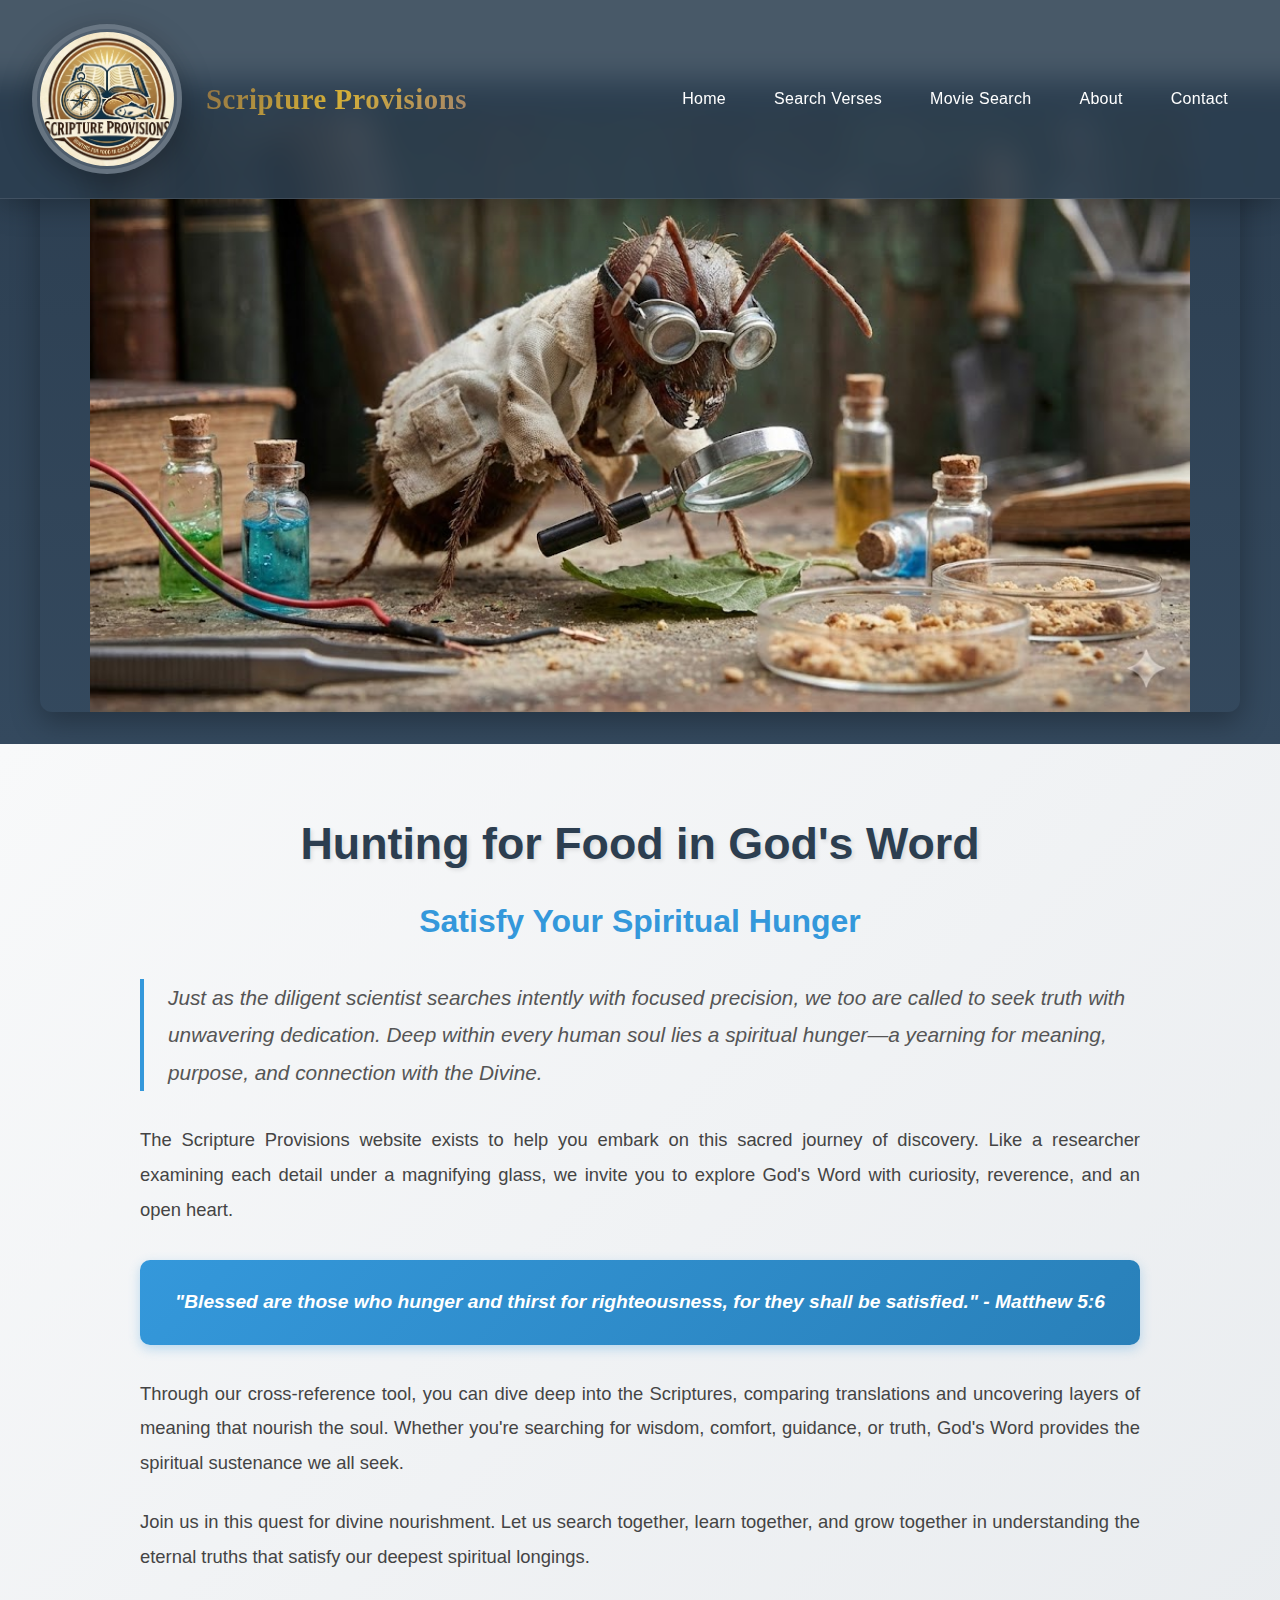
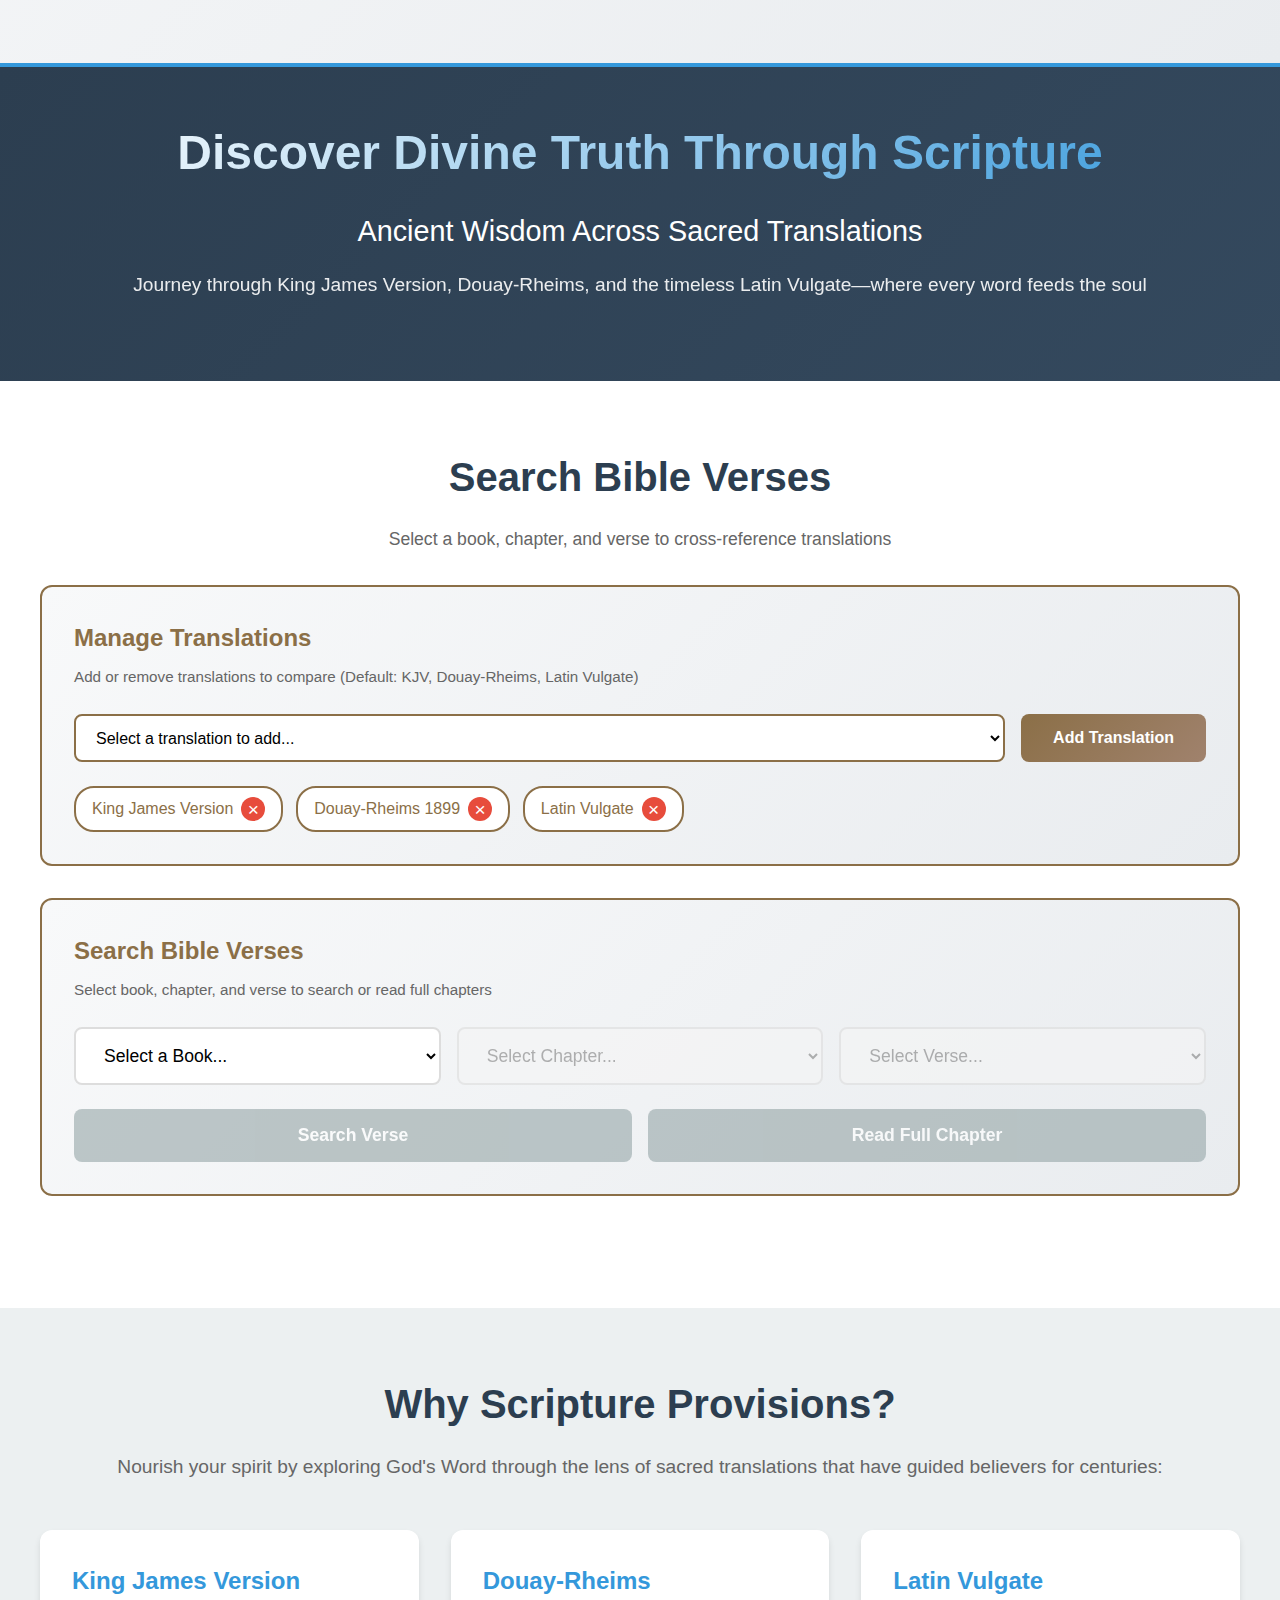
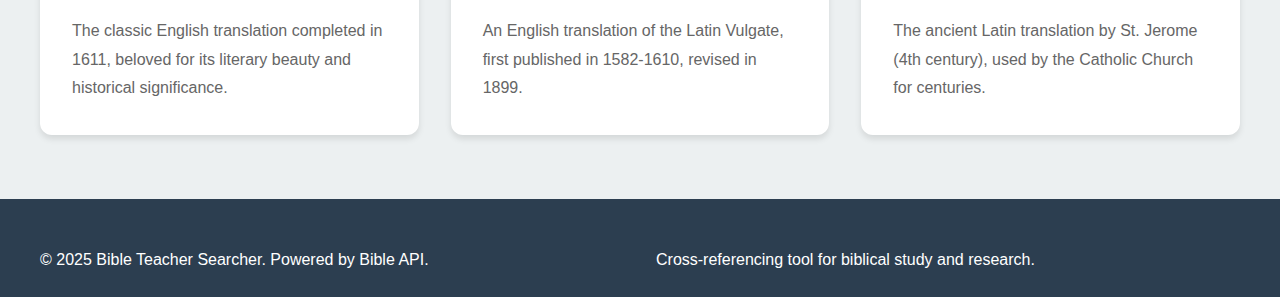
<file: INDEX.HTML>
<!DOCTYPE html>
<html lang="en">
<head>
    <meta charset="UTF-8">
    <meta name="viewport" content="width=device-width, initial-scale=1.0">
    <title>Bible Teacher Searcher - Cross Reference Tool</title>
    <link rel="stylesheet" href="styles.css">
</head>
<body>
    <!-- Navigation Bar -->
    <nav class="navbar">
        <div class="nav-container">
            <div class="logo">
                <img src="Scripture Provisions.jpg" alt="Scripture Provisions Logo" class="logo-image" />
                <span class="logo-text">Scripture Provisions</span>
            </div>
            <ul class="nav-links">
                <li><a href="#home">Home</a></li>
                <li><a href="#search">Search Verses</a></li>
                <li><a href="movie-searcher.html">Movie Search</a></li>
                <li><a href="#about">About</a></li>
                <li><a href="#contact">Contact</a></li>
            </ul>
        </div>
    </nav>

    <!-- Hero Section with Ant Scientist Image -->
    <section class="hero-banner" id="home">
        <div class="hero-banner-content">
            <img src="ant hunter.jpg" alt="Searching God's Word" class="hero-banner-image" />
        </div>
    </section>

    <!-- Spiritual Message Section -->
    <section class="spiritual-message">
        <div class="message-container">
            <h1>Hunting for Food in God's Word</h1>
            <h2>Satisfy Your Spiritual Hunger</h2>
            <p class="message-intro">Just as the diligent scientist searches intently with focused precision, we too are called to seek truth with unwavering dedication. Deep within every human soul lies a spiritual hunger—a yearning for meaning, purpose, and connection with the Divine.</p>
            
            <div class="message-content">
                <p>The Scripture Provisions website exists to help you embark on this sacred journey of discovery. Like a researcher examining each detail under a magnifying glass, we invite you to explore God's Word with curiosity, reverence, and an open heart.</p>
                
                <p class="emphasis">"Blessed are those who hunger and thirst for righteousness, for they shall be satisfied." - Matthew 5:6</p>
                
                <p>Through our cross-reference tool, you can dive deep into the Scriptures, comparing translations and uncovering layers of meaning that nourish the soul. Whether you're searching for wisdom, comfort, guidance, or truth, God's Word provides the spiritual sustenance we all seek.</p>
                
                <p>Join us in this quest for divine nourishment. Let us search together, learn together, and grow together in understanding the eternal truths that satisfy our deepest spiritual longings.</p>
            </div>
        </div>
    </section>

    <!-- Hero Section -->
    <section class="hero">
        <div class="hero-content">
            <h1>Discover Divine Truth Through Scripture</h1>
            <h2>Ancient Wisdom Across Sacred Translations</h2>
            <p>Journey through King James Version, Douay-Rheims, and the timeless Latin Vulgate—where every word feeds the soul</p>
        </div>
    </section>

    <!-- Search Section -->
    <section class="search-section" id="search">
        <div class="search-container">
            <h2>Search Bible Verses</h2>
            <p class="search-instructions">Select a book, chapter, and verse to cross-reference translations</p>
            
            <!-- Translation Manager -->
            <div class="translation-manager">
                <h3>Manage Translations</h3>
                <p class="manager-instructions">Add or remove translations to compare (Default: KJV, Douay-Rheims, Latin Vulgate)</p>
                <div class="translation-controls">
                    <select id="translationSelect" class="translation-select">
                        <option value="">Select a translation to add...</option>
                        <option value="cherokee">Cherokee New Testament</option>
                        <option value="cuv">Chinese Union Version</option>
                        <option value="bkr">Bible kralická (Czech)</option>
                        <option value="asv">American Standard Version (1901)</option>
                        <option value="bbe">Bible in Basic English</option>
                        <option value="darby">Darby Bible</option>
                        <option value="dra">Douay-Rheims 1899 (Default)</option>
                        <option value="kjv">King James Version (Default)</option>
                        <option value="web">World English Bible</option>
                        <option value="ylt">Young's Literal Translation</option>
                        <option value="oeb-cw">Open English Bible (Commonwealth)</option>
                        <option value="webbe">World English Bible (British)</option>
                        <option value="oeb-us">Open English Bible (US)</option>
                        <option value="clementine">Clementine Latin Vulgate (Default)</option>
                        <option value="almeida">João Ferreira de Almeida (Portuguese)</option>
                        <option value="rccv">Romanian Corrected Cornilescu Version</option>
                    </select>
                    <button id="addTranslationBtn" class="add-translation-btn">Add Translation</button>
                </div>
                <div id="activeTranslations" class="active-translations">
                    <div class="translation-chip" data-translation="kjv">
                        <span>King James Version</span>
                        <button class="remove-translation" data-translation="kjv">×</button>
                    </div>
                    <div class="translation-chip" data-translation="dra">
                        <span>Douay-Rheims 1899</span>
                        <button class="remove-translation" data-translation="dra">×</button>
                    </div>
                    <div class="translation-chip" data-translation="clementine">
                        <span>Latin Vulgate</span>
                        <button class="remove-translation" data-translation="clementine">×</button>
                    </div>
                </div>
            </div>

            <!-- Search Controls Manager -->
            <div class="search-controls-manager">
                <h3>Search Bible Verses</h3>
                <p class="manager-instructions">Select book, chapter, and verse to search or read full chapters</p>
                <div class="search-box">
                    <select id="bookSelect" class="search-select">
                        <option value="">Select a Book...</option>
                    </select>
                    <select id="chapterSelect" class="search-select" disabled>
                        <option value="">Select Chapter...</option>
                    </select>
                    <select id="verseSelect" class="search-select" disabled>
                        <option value="">Select Verse...</option>
                    </select>
                </div>
                <div class="search-buttons">
                    <button id="searchBtn" disabled>Search Verse</button>
                    <button id="readChapterBtn" class="chapter-btn" disabled>Read Full Chapter</button>
                </div>
            </div>

            <div id="loading" class="loading hidden">
                <div class="spinner"></div>
                <p>Fetching verses...</p>
            </div>

            <div id="error" class="error-message hidden"></div>

            <div id="results" class="results-container hidden">
                <!-- Translation cards will be dynamically generated here -->
            </div>
        </div>
    </section>

    <!-- About Section -->
    <section class="about-section" id="about">
        <div class="about-container">
            <h2>Why Scripture Provisions?</h2>
            <p>Nourish your spirit by exploring God's Word through the lens of sacred translations that have guided believers for centuries:</p>
            <div class="translation-info">
                <div class="translation-card">
                    <h3>King James Version</h3>
                    <p>The classic English translation completed in 1611, beloved for its literary beauty and historical significance.</p>
                </div>
                <div class="translation-card">
                    <h3>Douay-Rheims</h3>
                    <p>An English translation of the Latin Vulgate, first published in 1582-1610, revised in 1899.</p>
                </div>
                <div class="translation-card">
                    <h3>Latin Vulgate</h3>
                    <p>The ancient Latin translation by St. Jerome (4th century), used by the Catholic Church for centuries.</p>
                </div>
            </div>
        </div>
    </section>

    <!-- Footer -->
    <footer class="footer">
        <div class="footer-content">
            <p>&copy; 2025 Bible Teacher Searcher. Powered by Bible API.</p>
            <p>Cross-referencing tool for biblical study and research.</p>
        </div>
    </footer>

    <script src="index.js"></script>
</body>
</html>
</file>
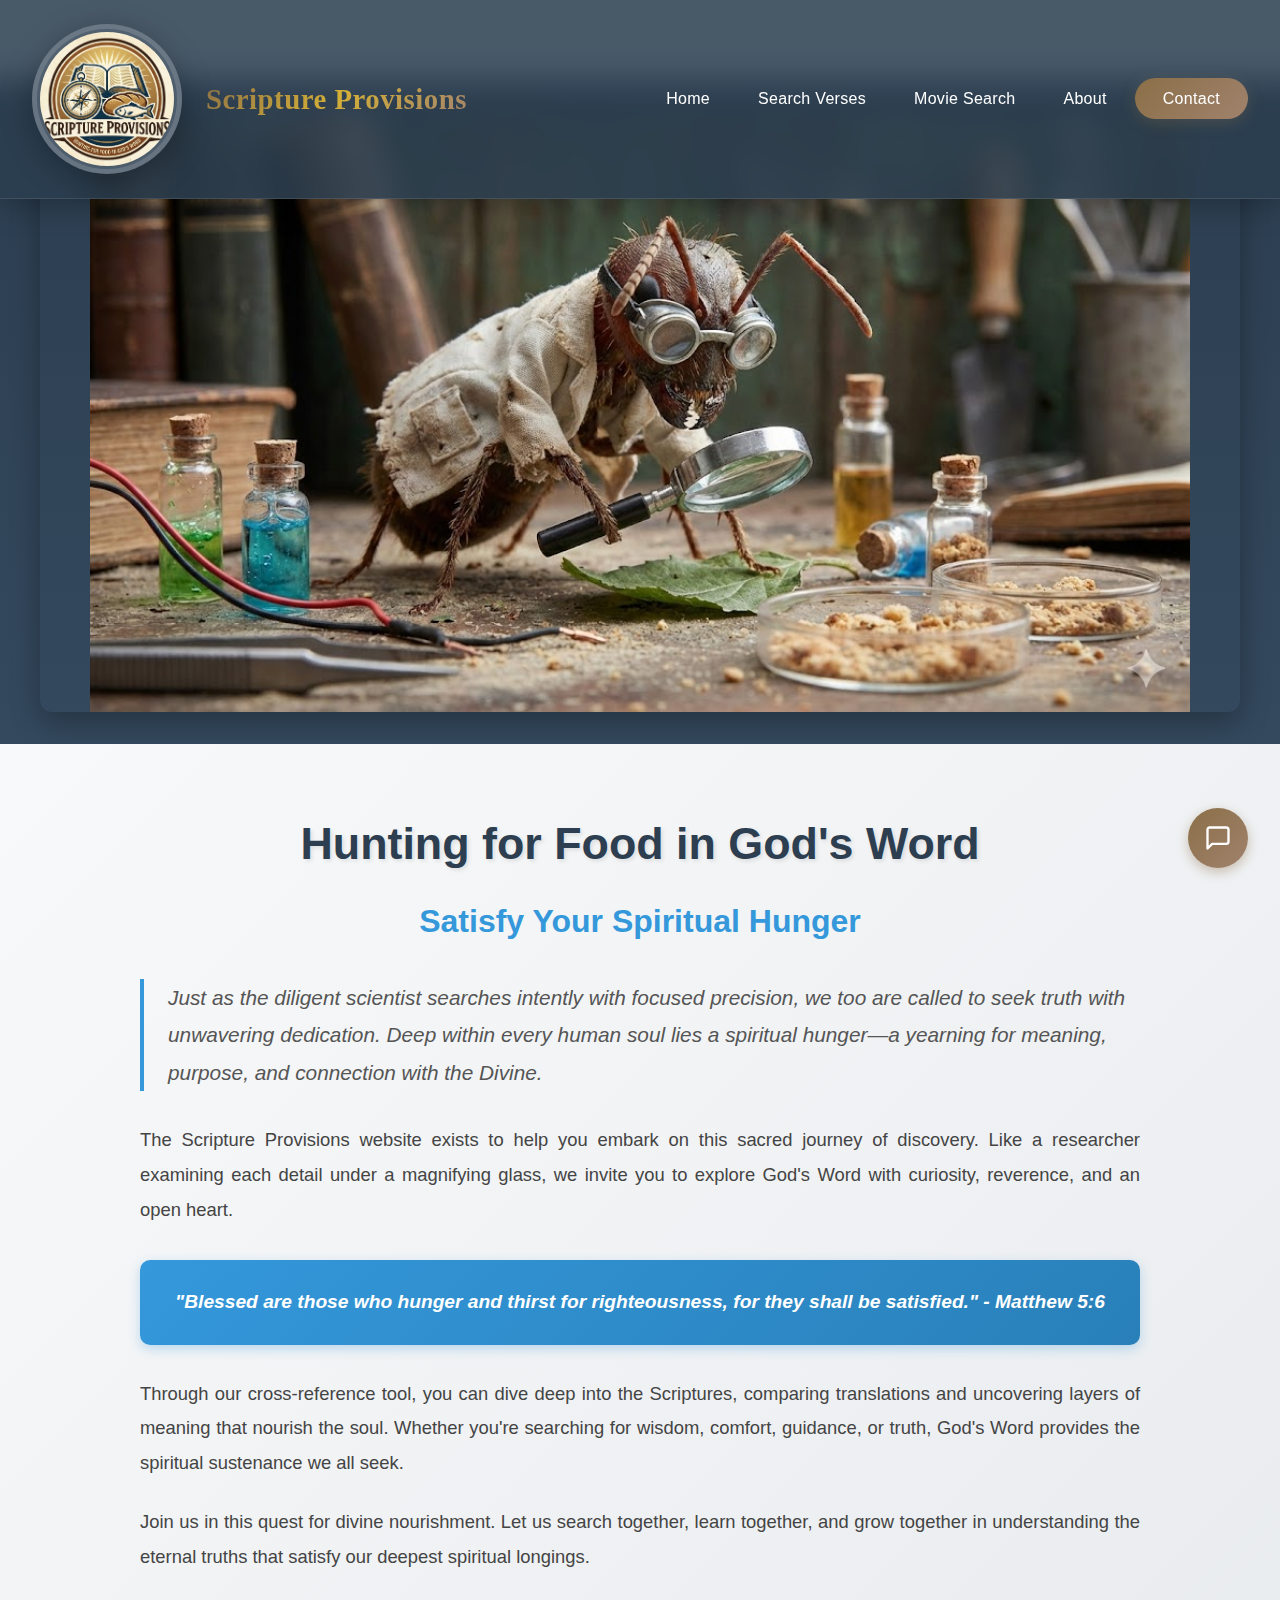
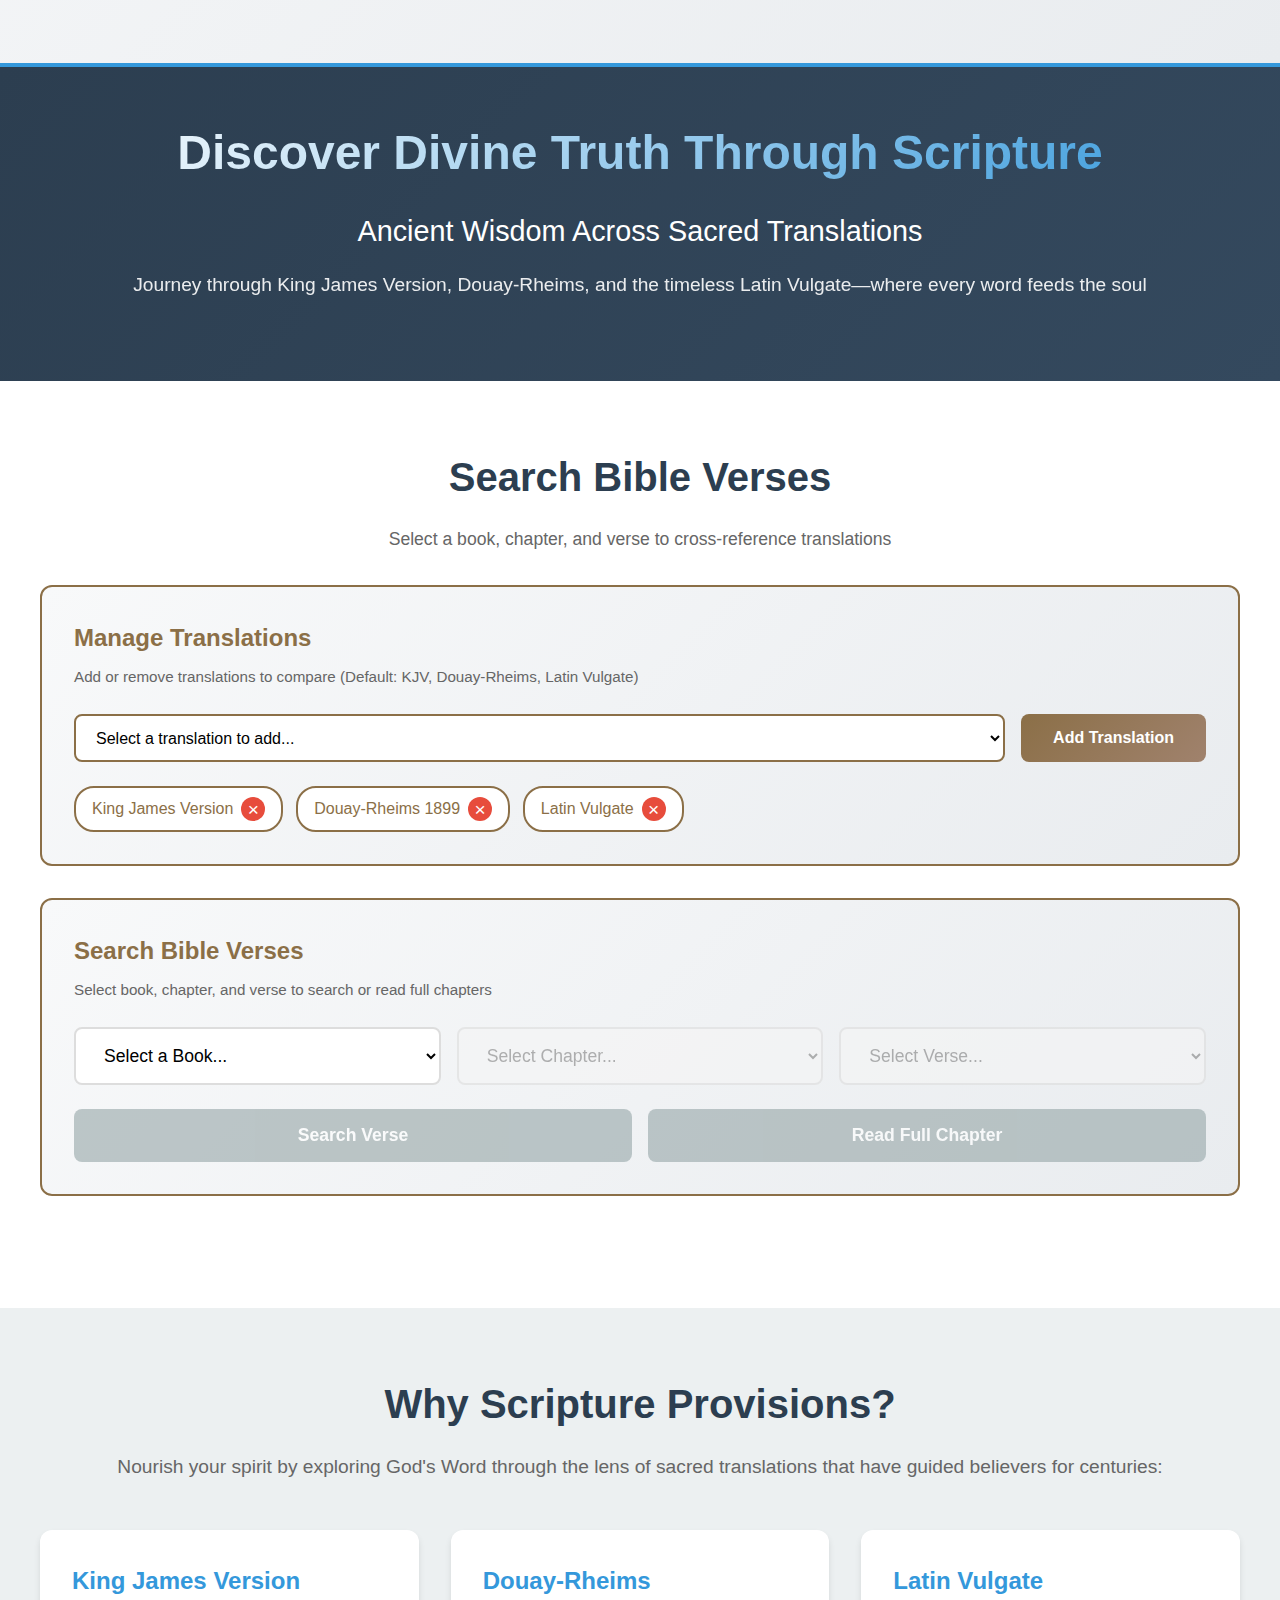
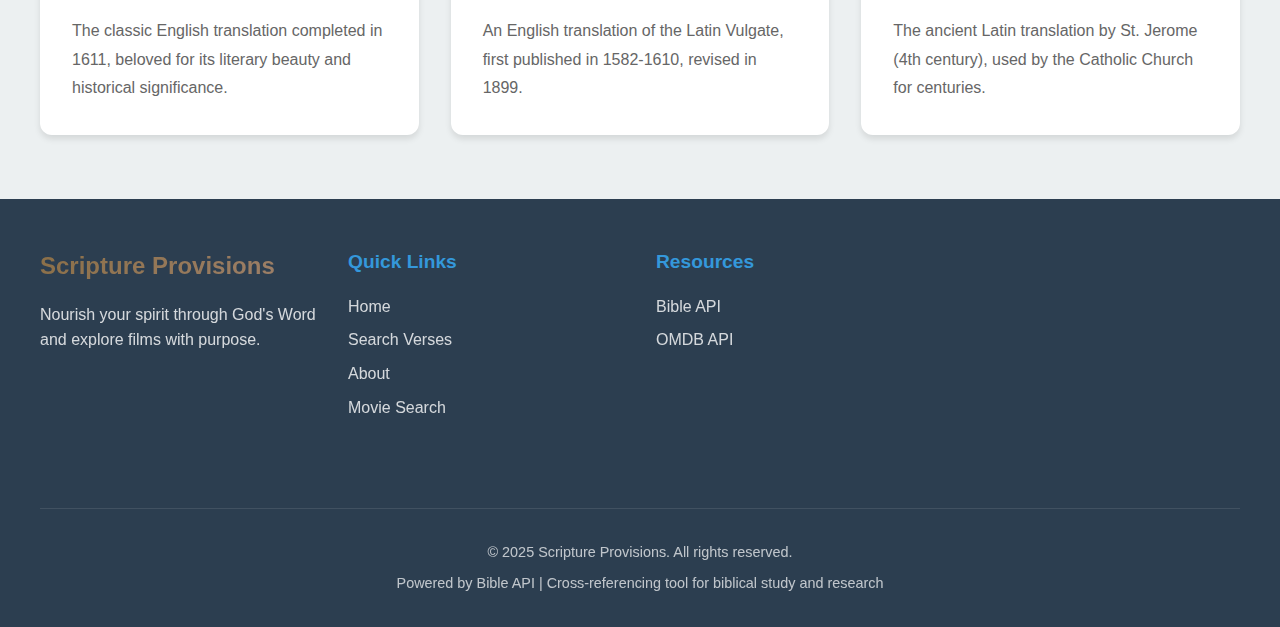
<file: index.html>
<!DOCTYPE html>
<html lang="en">
<head>
    <meta charset="UTF-8">
    <meta name="viewport" content="width=device-width, initial-scale=1.0">
    <title>Bible Teacher Searcher - Cross Reference Tool</title>
    <link rel="stylesheet" href="styles.css">
</head>
<body>
    <!-- Navigation Bar -->
    <nav class="navbar">
        <div class="nav-container">
            <a href="index.html" class="logo">
                <img src="Scripture Provisions.jpg" alt="Scripture Provisions Logo" class="logo-image" />
                <span class="logo-text">Scripture Provisions</span>
            </a>
            <button class="hamburger" id="hamburger" aria-label="Toggle menu">
                <span class="hamburger-line"></span>
                <span class="hamburger-line"></span>
                <span class="hamburger-line"></span>
            </button>
            <ul class="nav-links" id="navLinks">
                <li><a href="#home">Home</a></li>
                <li><a href="#search">Search Verses</a></li>
                <li><a href="movie-searcher.html">Movie Search</a></li>
                <li><a href="#about">About</a></li>
                <li><a href="#contact" class="contact-btn">Contact</a></li>
            </ul>
        </div>
    </nav>

    <!-- Hero Section with Ant Scientist Image -->
    <section class="hero-banner" id="home">
        <div class="hero-banner-content">
            <img src="ant hunter.jpg" alt="Searching God's Word" class="hero-banner-image" />
        </div>
    </section>

    <!-- Spiritual Message Section -->
    <section class="spiritual-message">
        <div class="message-container">
            <h1>Hunting for Food in God's Word</h1>
            <h2>Satisfy Your Spiritual Hunger</h2>
            <p class="message-intro">Just as the diligent scientist searches intently with focused precision, we too are called to seek truth with unwavering dedication. Deep within every human soul lies a spiritual hunger—a yearning for meaning, purpose, and connection with the Divine.</p>
            
            <div class="message-content">
                <p>The Scripture Provisions website exists to help you embark on this sacred journey of discovery. Like a researcher examining each detail under a magnifying glass, we invite you to explore God's Word with curiosity, reverence, and an open heart.</p>
                
                <p class="emphasis">"Blessed are those who hunger and thirst for righteousness, for they shall be satisfied." - Matthew 5:6</p>
                
                <p>Through our cross-reference tool, you can dive deep into the Scriptures, comparing translations and uncovering layers of meaning that nourish the soul. Whether you're searching for wisdom, comfort, guidance, or truth, God's Word provides the spiritual sustenance we all seek.</p>
                
                <p>Join us in this quest for divine nourishment. Let us search together, learn together, and grow together in understanding the eternal truths that satisfy our deepest spiritual longings.</p>
            </div>
        </div>
    </section>

    <!-- Hero Section -->
    <section class="hero">
        <div class="hero-content">
            <h1>Discover Divine Truth Through Scripture</h1>
            <h2>Ancient Wisdom Across Sacred Translations</h2>
            <p>Journey through King James Version, Douay-Rheims, and the timeless Latin Vulgate—where every word feeds the soul</p>
        </div>
    </section>

    <!-- Search Section -->
    <section class="search-section" id="search">
        <div class="search-container">
            <h2>Search Bible Verses</h2>
            <p class="search-instructions">Select a book, chapter, and verse to cross-reference translations</p>
            
            <!-- Translation Manager -->
            <div class="translation-manager">
                <h3>Manage Translations</h3>
                <p class="manager-instructions">Add or remove translations to compare (Default: KJV, Douay-Rheims, Latin Vulgate)</p>
                <div class="translation-controls">
                    <select id="translationSelect" class="translation-select">
                        <option value="">Select a translation to add...</option>
                        <option value="cherokee">Cherokee New Testament</option>
                        <option value="cuv">Chinese Union Version</option>
                        <option value="bkr">Bible kralická (Czech)</option>
                        <option value="asv">American Standard Version (1901)</option>
                        <option value="bbe">Bible in Basic English</option>
                        <option value="darby">Darby Bible</option>
                        <option value="dra">Douay-Rheims 1899 (Default)</option>
                        <option value="kjv">King James Version (Default)</option>
                        <option value="web">World English Bible</option>
                        <option value="ylt">Young's Literal Translation</option>
                        <option value="oeb-cw">Open English Bible (Commonwealth)</option>
                        <option value="webbe">World English Bible (British)</option>
                        <option value="oeb-us">Open English Bible (US)</option>
                        <option value="clementine">Clementine Latin Vulgate (Default)</option>
                        <option value="almeida">João Ferreira de Almeida (Portuguese)</option>
                        <option value="rccv">Romanian Corrected Cornilescu Version</option>
                    </select>
                    <button id="addTranslationBtn" class="add-translation-btn">Add Translation</button>
                </div>
                <div id="activeTranslations" class="active-translations">
                    <div class="translation-chip" data-translation="kjv">
                        <span>King James Version</span>
                        <button class="remove-translation" data-translation="kjv">×</button>
                    </div>
                    <div class="translation-chip" data-translation="dra">
                        <span>Douay-Rheims 1899</span>
                        <button class="remove-translation" data-translation="dra">×</button>
                    </div>
                    <div class="translation-chip" data-translation="clementine">
                        <span>Latin Vulgate</span>
                        <button class="remove-translation" data-translation="clementine">×</button>
                    </div>
                </div>
            </div>

            <!-- Search Controls Manager -->
            <div class="search-controls-manager">
                <h3>Search Bible Verses</h3>
                <p class="manager-instructions">Select book, chapter, and verse to search or read full chapters</p>
                <div class="search-box">
                    <select id="bookSelect" class="search-select">
                        <option value="">Select a Book...</option>
                    </select>
                    <select id="chapterSelect" class="search-select" disabled>
                        <option value="">Select Chapter...</option>
                    </select>
                    <select id="verseSelect" class="search-select" disabled>
                        <option value="">Select Verse...</option>
                    </select>
                </div>
                <div class="search-buttons">
                    <button id="searchBtn" disabled>Search Verse</button>
                    <button id="readChapterBtn" class="chapter-btn" disabled>Read Full Chapter</button>
                </div>
            </div>

            <div id="loading" class="loading hidden">
                <div class="spinner"></div>
                <p>Fetching verses...</p>
            </div>

            <div id="error" class="error-message hidden"></div>

            <div id="results" class="results-container hidden">
                <!-- Translation cards will be dynamically generated here -->
            </div>
        </div>
    </section>

    <!-- About Section -->
    <section class="about-section" id="about">
        <div class="about-container">
            <h2>Why Scripture Provisions?</h2>
            <p>Nourish your spirit by exploring God's Word through the lens of sacred translations that have guided believers for centuries:</p>
            <div class="translation-info">
                <div class="translation-card">
                    <h3>King James Version</h3>
                    <p>The classic English translation completed in 1611, beloved for its literary beauty and historical significance.</p>
                </div>
                <div class="translation-card">
                    <h3>Douay-Rheims</h3>
                    <p>An English translation of the Latin Vulgate, first published in 1582-1610, revised in 1899.</p>
                </div>
                <div class="translation-card">
                    <h3>Latin Vulgate</h3>
                    <p>The ancient Latin translation by St. Jerome (4th century), used by the Catholic Church for centuries.</p>
                </div>
            </div>
        </div>
    </section>

    <!-- Contact Modal -->
    <div id="contactModal" class="contact-modal hidden">
        <div class="contact-modal-content">
            <span class="close-contact-modal">&times;</span>
            <h2>Contact Us</h2>
            <p>Send us a message and we'll get back to you as soon as possible.</p>
            <form id="contactForm" action="https://formspree.io/f/xblqjlrj" method="POST">
                <div class="form-group">
                    <label for="name">Name</label>
                    <input type="text" id="name" name="name" required>
                </div>
                <div class="form-group">
                    <label for="email">Email</label>
                    <input type="email" id="email" name="email" required>
                </div>
                <div class="form-group">
                    <label for="subject">Subject</label>
                    <input type="text" id="subject" name="subject" required>
                </div>
                <div class="form-group">
                    <label for="message">Message</label>
                    <textarea id="message" name="message" rows="5" required></textarea>
                </div>
                <button type="submit" class="submit-btn">Send Message</button>
            </form>
        </div>
    </div>

    <!-- Floating Message Button -->
    <button id="floatingMessageBtn" class="floating-message-btn" aria-label="Contact Us">
        <svg xmlns="http://www.w3.org/2000/svg" width="24" height="24" viewBox="0 0 24 24" fill="none" stroke="currentColor" stroke-width="2" stroke-linecap="round" stroke-linejoin="round">
            <path d="M21 15a2 2 0 0 1-2 2H7l-4 4V5a2 2 0 0 1 2-2h14a2 2 0 0 1 2 2z"></path>
        </svg>
    </button>

    <!-- Footer -->
    <footer class="footer">
        <div class="footer-content">
            <div class="footer-section">
                <h3>Scripture Provisions</h3>
                <p>Nourish your spirit through God's Word and explore films with purpose.</p>
            </div>
            <div class="footer-section">
                <h4>Quick Links</h4>
                <ul class="footer-links">
                    <li><a href="#home">Home</a></li>
                    <li><a href="#search">Search Verses</a></li>
                    <li><a href="#about">About</a></li>
                    <li><a href="movie-searcher.html">Movie Search</a></li>
                </ul>
            </div>
            <div class="footer-section">
                <h4>Resources</h4>
                <ul class="footer-links">
                    <li><a href="https://bible-api.com" target="_blank">Bible API</a></li>
                    <li><a href="http://www.omdbapi.com" target="_blank">OMDB API</a></li>
                </ul>
            </div>
            <div class="footer-bottom">
                <p>&copy; 2025 Scripture Provisions. All rights reserved.</p>
                <p>Powered by Bible API | Cross-referencing tool for biblical study and research</p>
            </div>
        </div>
    </footer>

    <script src="index.js"></script>
</body>
</html>
</file>
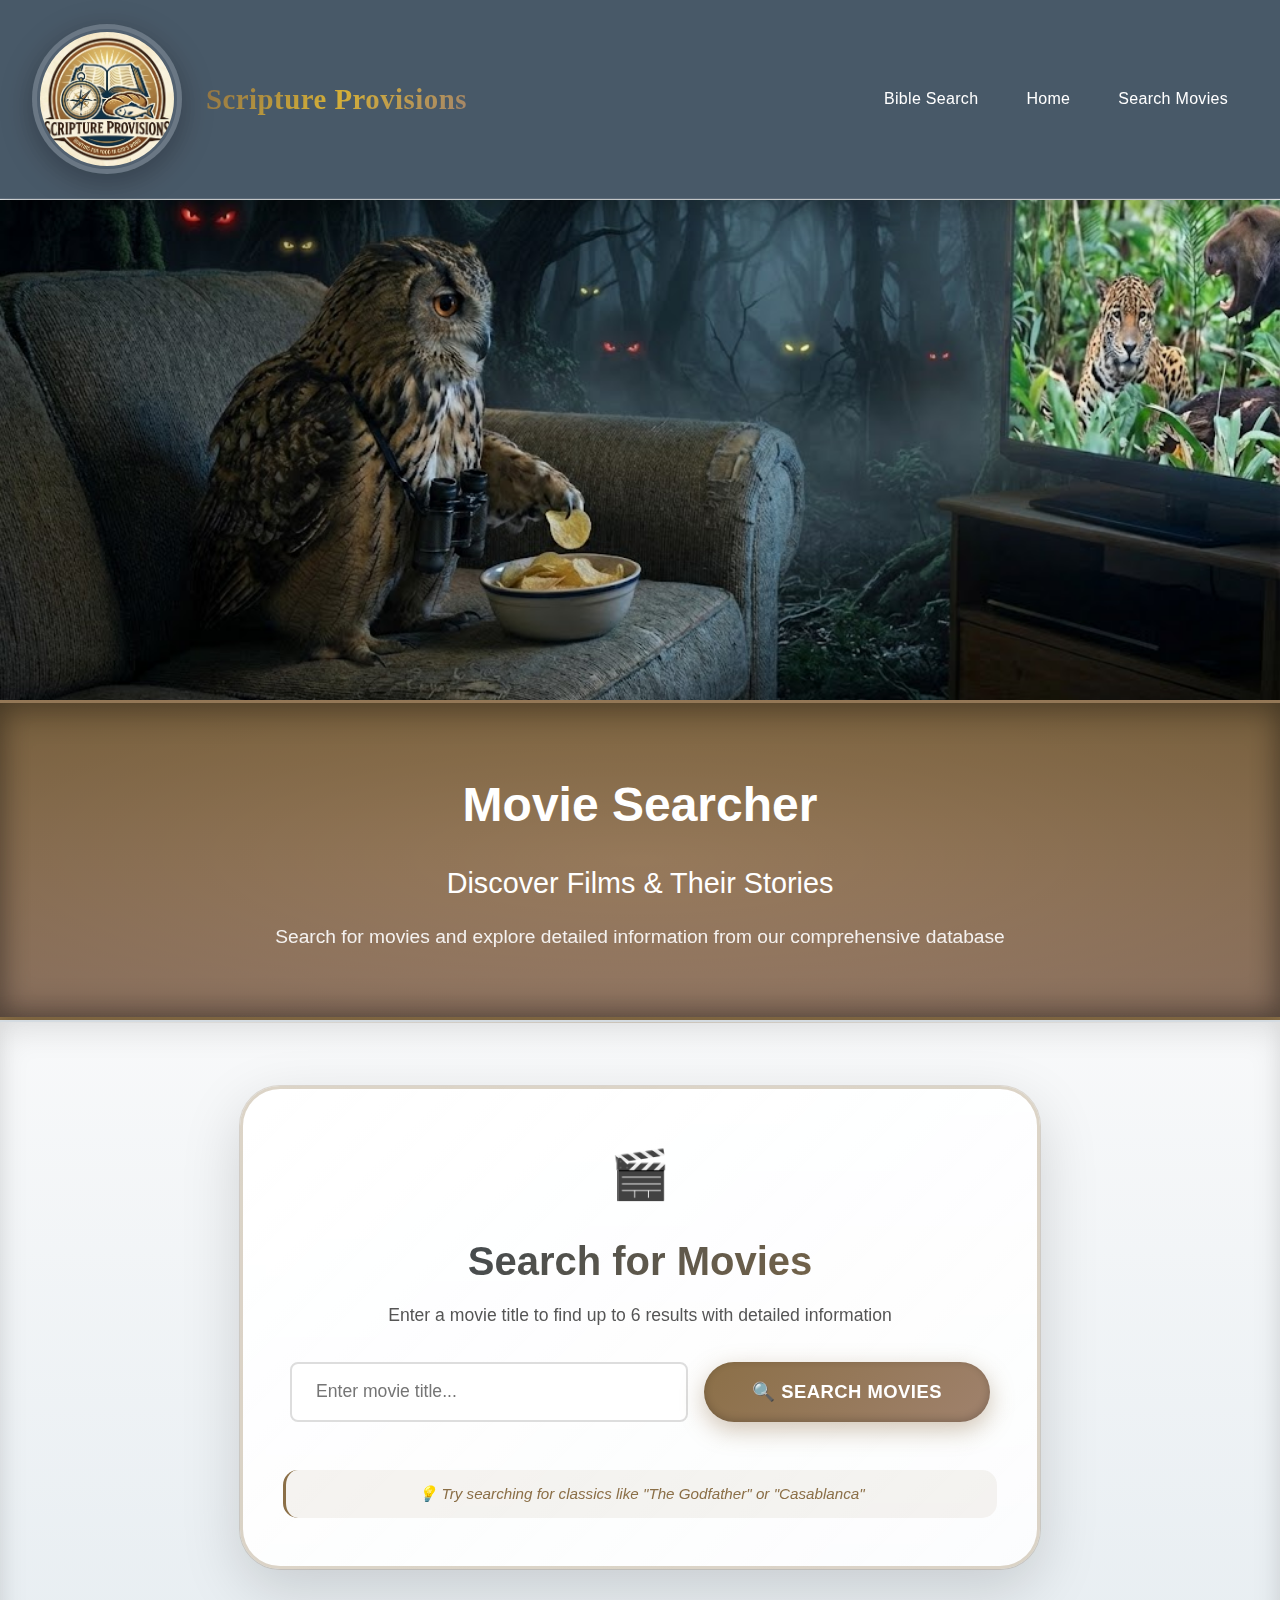
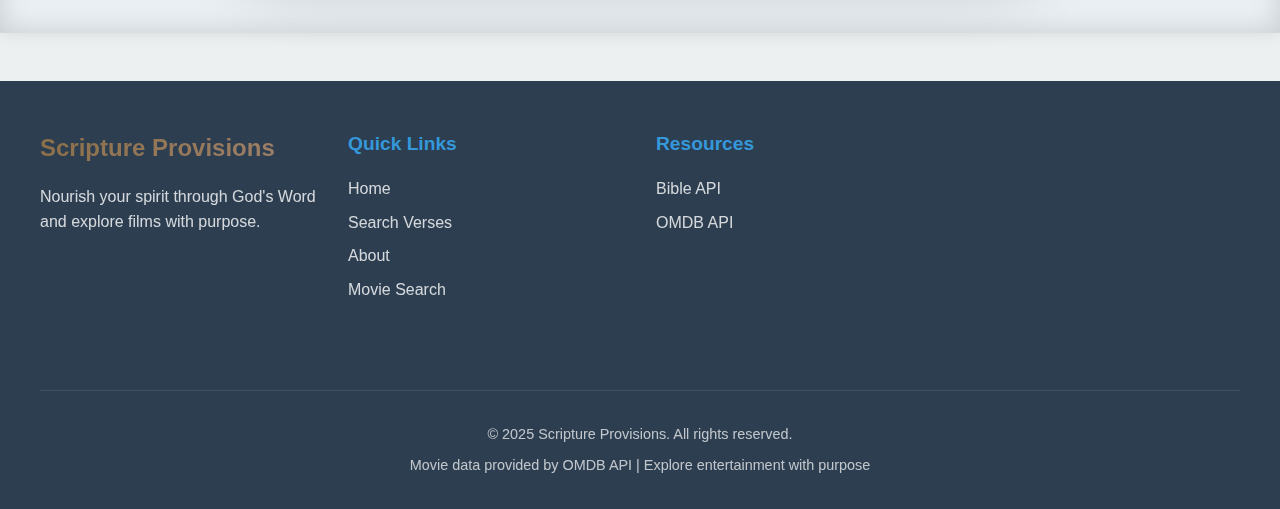
<file: movie-searcher.html>
<!DOCTYPE html>
<html lang="en">
<head>
    <meta charset="UTF-8">
    <meta name="viewport" content="width=device-width, initial-scale=1.0">
    <title>Movie Searcher - Scripture Provisions</title>
    <link rel="stylesheet" href="movie-styles.css">
</head>
<body>
    <!-- Navigation Bar -->
    <nav class="navbar">
        <div class="nav-container">
            <a href="index.html" class="logo">
                <img src="Scripture Provisions.jpg" alt="Scripture Provisions Logo" class="logo-image" />
                <span class="logo-text">Scripture Provisions</span>
            </a>
            <button class="hamburger" id="hamburger" aria-label="Toggle menu">
                <span class="hamburger-line"></span>
                <span class="hamburger-line"></span>
                <span class="hamburger-line"></span>
            </button>
            <ul class="nav-links" id="navLinks">
                <li><a href="index.html">Bible Search</a></li>
                <li><a href="index.html#home">Home</a></li>
                <li><a href="#search">Search Movies</a></li>
            </ul>
        </div>
    </nav>

    <!-- Hero Banner Image -->
    <section class="hero-banner-content">
        <img src="owl watching for movies.jpg" alt="Movie Night Scene" class="hero-banner-image">
    </section>

    <!-- Hero Section -->
    <section class="hero" id="home">
        <div class="hero-content">
            <h1>Movie Searcher</h1>
            <h2>Discover Films & Their Stories</h2>
            <p>Search for movies and explore detailed information from our comprehensive database</p>
        </div>
    </section>

    <!-- Search Section -->
    <section class="search-section" id="search">
        <div class="search-container">
            <div class="search-bubble">
                <div class="bubble-icon">🎬</div>
                <h2>Search for Movies</h2>
                <p class="search-instructions">Enter a movie title to find up to 6 results with detailed information</p>
                
                <div class="search-box">
                    <input type="text" id="movieInput" placeholder="Enter movie title..." class="search-input">
                    <button id="searchBtn">🔍 Search Movies</button>
                </div>
                <p class="search-hint">💡 Try searching for classics like "The Godfather" or "Casablanca"</p>
            </div>

            <div id="loading" class="loading hidden">
                <div class="spinner"></div>
                <p>Searching movies...</p>
            </div>

            <div id="error" class="error-message hidden"></div>

            <!-- Results Container -->
            <div id="results" class="results-container hidden">
                <!-- Detailed Cards (First 3 Movies) -->
                <div id="detailedResults" class="detailed-results"></div>
                
                <!-- Simple Cards (Movies 4-6) -->
                <h3 class="simple-results-title">More Results</h3>
                <div id="simpleResults" class="simple-results"></div>
            </div>
        </div>
    </section>

    <!-- Modal for viewing full movie details -->
    <div id="movieModal" class="modal hidden">
        <div class="modal-content">
            <span class="close-modal">&times;</span>
            <div id="modalBody"></div>
        </div>
    </div>

    <!-- Footer -->
    <footer class="footer">
        <div class="footer-content">
            <div class="footer-section">
                <h3>Scripture Provisions</h3>
                <p>Nourish your spirit through God's Word and explore films with purpose.</p>
            </div>
            <div class="footer-section">
                <h4>Quick Links</h4>
                <ul class="footer-links">
                    <li><a href="index.html#home">Home</a></li>
                    <li><a href="index.html#search">Search Verses</a></li>
                    <li><a href="index.html#about">About</a></li>
                    <li><a href="#search">Movie Search</a></li>
                </ul>
            </div>
            <div class="footer-section">
                <h4>Resources</h4>
                <ul class="footer-links">
                    <li><a href="https://bible-api.com" target="_blank">Bible API</a></li>
                    <li><a href="http://www.omdbapi.com" target="_blank">OMDB API</a></li>
                </ul>
            </div>
            <div class="footer-bottom">
                <p>&copy; 2025 Scripture Provisions. All rights reserved.</p>
                <p>Movie data provided by OMDB API | Explore entertainment with purpose</p>
            </div>
        </div>
    </footer>

    <script src="movie-searcher.js"></script>
</body>
</html>
</file>
<file: styles.css>
* {
    margin: 0;
    padding: 0;
    box-sizing: border-box;
}

:root {
    --primary-color: #2c3e50;
    --secondary-color: #3498db;
    --accent-color: #e74c3c;
    --text-color: #333;
    --light-bg: #ecf0f1;
    --white: #ffffff;
    --shadow: 0 4px 6px rgba(0, 0, 0, 0.1);
    --shadow-lg: 0 10px 25px rgba(0, 0, 0, 0.15);
}

body {
    font-family: 'Segoe UI', Tahoma, Geneva, Verdana, sans-serif;
    line-height: 1.6;
    color: var(--text-color);
    background-color: var(--light-bg);
}

/* Navigation Bar */
.navbar {
    background: rgba(44, 62, 80, 0.85);
    padding: 0;
    position: fixed;
    width: 100%;
    top: 0;
    z-index: 1000;
    box-shadow: 0 4px 30px rgba(0, 0, 0, 0.3);
    backdrop-filter: blur(15px);
    -webkit-backdrop-filter: blur(15px);
    border-bottom: 1px solid rgba(255, 255, 255, 0.1);
}

.nav-container {
    max-width: 1400px;
    margin: 0 auto;
    padding: 1.5rem 2rem;
    display: flex;
    justify-content: space-between;
    align-items: center;
}

.logo {
    display: flex;
    align-items: center;
    gap: 1.5rem;
    color: var(--white);
    font-size: 1.5rem;
    font-weight: bold;
    text-decoration: none;
    transition: transform 0.3s ease;
}

.logo:hover {
    transform: scale(1.02);
}

.logo-image {
    width: 150px;
    height: 150px;
    border-radius: 50%;
    object-fit: cover;
    border: 5px solid rgba(255, 255, 255, 0.2);
    box-shadow: 0 8px 32px rgba(0, 0, 0, 0.3),
                inset 0 0 20px rgba(255, 255, 255, 0.15);
    background: rgba(255, 255, 255, 0.1);
    backdrop-filter: blur(10px);
    -webkit-backdrop-filter: blur(10px);
    padding: 3px;
    transition: all 0.3s ease;
}

.logo:hover .logo-image {
    transform: rotate(5deg);
    box-shadow: 0 12px 40px rgba(52, 152, 219, 0.4),
                inset 0 0 25px rgba(255, 255, 255, 0.2);
    border-color: rgba(255, 255, 255, 0.3);
}

.logo-text {
    background: linear-gradient(135deg, #8b6f47, #d4af37, #a0826d);
    -webkit-background-clip: text;
    -webkit-text-fill-color: transparent;
    background-clip: text;
    font-family: 'Georgia', 'Times New Roman', serif;
    font-size: 1.8rem;
    font-weight: 700;
    letter-spacing: 0.5px;
}

.hamburger {
    display: none;
    flex-direction: column;
    background: transparent;
    border: none;
    cursor: pointer;
    padding: 0.5rem;
    z-index: 1001;
}

.hamburger-line {
    width: 28px;
    height: 3px;
    background: linear-gradient(135deg, #8b6f47, #d4af37);
    margin: 3px 0;
    border-radius: 3px;
    transition: all 0.3s ease;
}

.hamburger.active .hamburger-line:nth-child(1) {
    transform: rotate(45deg) translate(8px, 8px);
}

.hamburger.active .hamburger-line:nth-child(2) {
    opacity: 0;
}

.hamburger.active .hamburger-line:nth-child(3) {
    transform: rotate(-45deg) translate(8px, -8px);
}

.nav-links {
    display: flex;
    list-style: none;
    gap: 0.5rem;
    align-items: center;
}

.nav-links li a {
    color: var(--white);
    text-decoration: none;
    font-weight: 500;
    padding: 0.75rem 1.25rem;
    border-radius: 8px;
    transition: all 0.3s ease;
    position: relative;
    font-size: 1rem;
    letter-spacing: 0.3px;
}

.nav-links li a::before {
    content: '';
    position: absolute;
    bottom: 0;
    left: 50%;
    transform: translateX(-50%);
    width: 0;
    height: 2px;
    background: linear-gradient(135deg, #8b6f47, #d4af37);
    transition: width 0.3s ease;
}

.nav-links li a:hover {
    background: rgba(255, 255, 255, 0.1);
    transform: translateY(-2px);
}

.nav-links li a:hover::before {
    width: 80%;
}

.nav-links li a.contact-btn {
    background: linear-gradient(135deg, #8b6f47, #a0826d);
    padding: 0.75rem 1.75rem;
    border-radius: 25px;
    box-shadow: 0 4px 15px rgba(139, 111, 71, 0.3);
}

.nav-links li a.contact-btn:hover {
    background: linear-gradient(135deg, #a0826d, #d4af37);
    transform: translateY(-3px);
    box-shadow: 0 6px 20px rgba(139, 111, 71, 0.5);
}

.nav-links li a.contact-btn::before {
    display: none;
}

/* Hero Banner Section */
.hero-banner {
    margin-top: 80px;
    width: 100%;
    overflow: hidden;
    background: linear-gradient(to bottom, #2c3e50, #34495e);
    display: flex;
    justify-content: center;
    align-items: center;
    padding: 2rem;
}

.hero-banner-content {
    width: 100%;
    max-width: 1200px;
    max-height: 600px;
    overflow: hidden;
    position: relative;
    border-radius: 12px;
    box-shadow: 0 10px 30px rgba(0, 0, 0, 0.3);
}

.hero-banner-image {
    width: 100%;
    height: 100%;
    display: block;
    object-fit: contain;
    max-height: 600px;
}

/* Spiritual Message Section */
.spiritual-message {
    padding: 4rem 2rem;
    background: linear-gradient(135deg, #f8f9fa, #e9ecef);
    border-bottom: 4px solid var(--secondary-color);
}

.message-container {
    max-width: 1000px;
    margin: 0 auto;
    text-align: center;
}

.message-container h1 {
    font-size: 2.8rem;
    color: var(--primary-color);
    margin-bottom: 1rem;
    font-weight: 700;
    text-shadow: 2px 2px 4px rgba(0, 0, 0, 0.1);
}

.message-container h2 {
    font-size: 2rem;
    color: var(--secondary-color);
    margin-bottom: 2rem;
    font-weight: 600;
}

.message-intro {
    font-size: 1.3rem;
    line-height: 1.8;
    color: #555;
    margin-bottom: 2rem;
    font-style: italic;
    border-left: 4px solid var(--secondary-color);
    padding-left: 1.5rem;
    text-align: left;
}

.message-content {
    text-align: left;
    margin-top: 2rem;
}

.message-content p {
    font-size: 1.15rem;
    line-height: 1.9;
    color: #444;
    margin-bottom: 1.5rem;
    text-align: justify;
}

.message-content .emphasis {
    background: linear-gradient(135deg, #3498db, #2980b9);
    color: var(--white);
    padding: 1.5rem;
    border-radius: 10px;
    font-size: 1.2rem;
    font-weight: 600;
    font-style: italic;
    text-align: center;
    box-shadow: 0 4px 12px rgba(52, 152, 219, 0.3);
    margin: 2rem 0;
}

/* Hero Section */
.hero {
    background: linear-gradient(135deg, var(--primary-color), #34495e);
    color: var(--white);
    padding: 3rem 2rem;
    text-align: center;
}

.hero-content {
    max-width: 1200px;
    margin: 0 auto;
}

.hero h1 {
    font-size: 3rem;
    margin-bottom: 1rem;
    background: linear-gradient(135deg, var(--white), var(--secondary-color));
    -webkit-background-clip: text;
    -webkit-text-fill-color: transparent;
    background-clip: text;
}

.hero h2 {
    font-size: 1.8rem;
    margin-bottom: 1rem;
    font-weight: 400;
}

.hero p {
    font-size: 1.2rem;
    margin-bottom: 2rem;
    opacity: 0.9;
}

/* Search Section */
.search-section {
    padding: 4rem 2rem;
    background-color: var(--white);
}

.search-container {
    max-width: 1200px;
    margin: 0 auto;
}

.search-container h2 {
    font-size: 2.5rem;
    color: var(--primary-color);
    text-align: center;
    margin-bottom: 1rem;
}

.search-instructions {
    text-align: center;
    color: #666;
    margin-bottom: 2rem;
    font-size: 1.1rem;
}

/* Translation Manager */
.translation-manager {
    background: linear-gradient(135deg, #f8f9fa, #e9ecef);
    border: 2px solid #8b6f47;
    border-radius: 12px;
    padding: 2rem;
    margin-bottom: 2rem;
}

.translation-manager h3 {
    color: #8b6f47;
    font-size: 1.5rem;
    margin-bottom: 0.5rem;
}

.manager-instructions {
    color: #666;
    font-size: 0.95rem;
    margin-bottom: 1.5rem;
}

.translation-controls {
    display: flex;
    gap: 1rem;
    margin-bottom: 1.5rem;
}

.translation-select {
    flex: 1;
    padding: 0.8rem 1rem;
    font-size: 1rem;
    border: 2px solid #8b6f47;
    border-radius: 8px;
    background-color: var(--white);
    cursor: pointer;
}

.add-translation-btn {
    padding: 0.8rem 2rem;
    font-size: 1rem;
    font-weight: bold;
    background: linear-gradient(135deg, #8b6f47, #a0826d);
    color: var(--white);
    border: none;
    border-radius: 8px;
    cursor: pointer;
    transition: transform 0.3s ease;
}

.add-translation-btn:hover {
    transform: translateY(-2px);
}

.active-translations {
    display: flex;
    flex-wrap: wrap;
    gap: 0.8rem;
}

.translation-chip {
    display: flex;
    align-items: center;
    gap: 0.5rem;
    background: var(--white);
    border: 2px solid #8b6f47;
    border-radius: 20px;
    padding: 0.5rem 1rem;
    font-weight: 500;
    color: #8b6f47;
}

.remove-translation {
    background: #e74c3c;
    color: var(--white);
    border: none;
    border-radius: 50%;
    width: 24px;
    height: 24px;
    font-size: 1.2rem;
    line-height: 1;
    cursor: pointer;
    transition: background 0.3s ease;
}

.remove-translation:hover {
    background: #c0392b;
}

/* Search Controls Manager */
.search-controls-manager {
    background: linear-gradient(135deg, #f8f9fa, #e9ecef);
    border: 2px solid #8b6f47;
    border-radius: 12px;
    padding: 2rem;
    margin-bottom: 2rem;
}

.search-controls-manager h3 {
    color: #8b6f47;
    font-size: 1.5rem;
    margin-bottom: 0.5rem;
}

.search-box {
    display: flex;
    gap: 1rem;
    max-width: 100%;
    margin-bottom: 1.5rem;
    flex-wrap: wrap;
}

.search-buttons {
    display: flex;
    gap: 1rem;
    flex-wrap: wrap;
    justify-content: center;
}

.search-buttons button {
    flex: 1;
    min-width: 200px;
}

.search-select {
    flex: 1;
    min-width: 180px;
    padding: 1rem 1.5rem;
    font-size: 1.1rem;
    border: 2px solid #ddd;
    border-radius: 8px;
    background-color: var(--white);
    cursor: pointer;
    transition: border-color 0.3s ease, background-color 0.3s ease;
}

.search-select:focus {
    outline: none;
    border-color: var(--secondary-color);
}

.search-select:disabled {
    background-color: #f5f5f5;
    cursor: not-allowed;
    opacity: 0.6;
}

#searchBtn {
    padding: 1rem 2.5rem;
    font-size: 1.1rem;
    font-weight: bold;
    background: linear-gradient(135deg, var(--secondary-color), #5dade2);
    color: var(--white);
    border: none;
    border-radius: 8px;
    cursor: pointer;
    transition: transform 0.3s ease, box-shadow 0.3s ease;
}

#searchBtn:hover:not(:disabled) {
    transform: translateY(-2px);
    box-shadow: var(--shadow-lg);
}

#searchBtn:active:not(:disabled) {
    transform: translateY(0);
}

#searchBtn:disabled {
    background: #95a5a6;
    cursor: not-allowed;
    opacity: 0.6;
}

.chapter-btn {
    padding: 1rem 2.5rem;
    font-size: 1.1rem;
    font-weight: bold;
    background: linear-gradient(135deg, #8b6f47, #a0826d);
    color: var(--white);
    border: none;
    border-radius: 8px;
    cursor: pointer;
    transition: transform 0.3s ease, box-shadow 0.3s ease;
}

.chapter-btn:hover:not(:disabled) {
    transform: translateY(-2px);
    box-shadow: var(--shadow-lg);
}

.chapter-btn:active:not(:disabled) {
    transform: translateY(0);
}

.chapter-btn:disabled {
    background: #95a5a6;
    cursor: not-allowed;
    opacity: 0.6;
}

/* Loading Spinner */
.loading {
    text-align: center;
    padding: 3rem;
}

.spinner {
    width: 50px;
    height: 50px;
    border: 4px solid var(--light-bg);
    border-top-color: var(--secondary-color);
    border-radius: 50%;
    margin: 0 auto 1rem;
    animation: spin 1s linear infinite;
}

@keyframes spin {
    to { transform: rotate(360deg); }
}

.hidden {
    display: none;
}

/* Error Message */
.error-message {
    background-color: #fadbd8;
    color: var(--accent-color);
    padding: 1.5rem;
    border-radius: 8px;
    text-align: center;
    margin: 2rem auto;
    max-width: 600px;
    border-left: 4px solid var(--accent-color);
}

/* Results Container */
.results-container {
    display: grid;
    grid-template-columns: repeat(auto-fit, minmax(350px, 1fr));
    gap: 2rem;
    margin-top: 3rem;
}

.verse-card {
    background: var(--white);
    border-radius: 12px;
    box-shadow: var(--shadow);
    overflow: hidden;
    transition: transform 0.3s ease, box-shadow 0.3s ease;
}

.verse-card:hover {
    transform: translateY(-5px);
    box-shadow: var(--shadow-lg);
}

.card-header {
    padding: 1.5rem;
    display: flex;
    justify-content: space-between;
    align-items: center;
    border-bottom: 3px solid;
}

.kjv-card .card-header {
    background: linear-gradient(135deg, #8e44ad, #9b59b6);
    color: var(--white);
    border-bottom-color: #8e44ad;
}

.dra-card .card-header {
    background: linear-gradient(135deg, #16a085, #1abc9c);
    color: var(--white);
    border-bottom-color: #16a085;
}

.vulgate-card .card-header {
    background: linear-gradient(135deg, #c0392b, #e74c3c);
    color: var(--white);
    border-bottom-color: #c0392b;
}

.card-header h3 {
    font-size: 1.3rem;
    font-weight: 600;
}

.language-tag {
    background-color: rgba(255, 255, 255, 0.2);
    padding: 0.3rem 0.8rem;
    border-radius: 20px;
    font-size: 0.85rem;
    font-weight: 500;
}

.card-content {
    padding: 1.5rem;
}

.verse-reference {
    font-weight: bold;
    color: var(--primary-color);
    margin-bottom: 1rem;
    font-size: 1.3rem;
}

.verse-text {
    font-size: 1.4rem;
    line-height: 2;
    color: var(--text-color);
    font-style: italic;
    cursor: text;
    user-select: text;
}

.verse-text sup {
    font-size: 1rem;
    margin-right: 0.3rem;
    cursor: pointer;
}

.verse-text sup:hover {
    color: #a0826d;
}

.original-text {
    font-size: 1.4rem;
    line-height: 2;
    color: var(--text-color);
    font-style: italic;
    margin-bottom: 1.5rem;
    padding-bottom: 1.5rem;
    border-bottom: 2px dashed #8b6f47;
}

.translation-divider {
    text-align: center;
    margin: 1.5rem 0;
}

.translation-label {
    background: linear-gradient(135deg, #8b6f47, #a0826d);
    color: var(--white);
    padding: 0.5rem 1.5rem;
    border-radius: 20px;
    font-size: 0.95rem;
    font-weight: 600;
    font-style: normal;
    display: inline-block;
    box-shadow: 0 2px 8px rgba(139, 111, 71, 0.3);
}

.translated-text {
    font-size: 1.3rem;
    line-height: 1.9;
    color: #2c5282;
    font-style: normal;
    background-color: #ebf8ff;
    padding: 1.5rem;
    border-radius: 8px;
    border-left: 4px solid #3498db;
}

.verse-highlight {
    background-color: #fff3cd;
    padding: 0.2rem 0.4rem;
    border-radius: 3px;
    transition: background-color 0.3s ease;
}

.verse-highlight:hover {
    background-color: #ffe69c;
}

/* Multiple highlight colors */
.highlight-1 { background-color: #fff3cd !important; } /* Yellow */
.highlight-2 { background-color: #ffcdd2 !important; } /* Red */
.highlight-3 { background-color: #bbdefb !important; } /* Blue */
.highlight-4 { background-color: #c8e6c9 !important; } /* Green */
.highlight-5 { background-color: #e1bee7 !important; } /* Purple */
.highlight-6 { background-color: #ffe0b2 !important; } /* Orange */
.highlight-7 { background-color: #f8bbd0 !important; } /* Pink */
.highlight-8 { background-color: #b2dfdb !important; } /* Teal */
.highlight-9 { background-color: #d1c4e9 !important; } /* Deep Purple */
.highlight-10 { background-color: #ffccbc !important; } /* Deep Orange */
.highlight-11 { background-color: #fff9c4 !important; } /* Light Yellow */
.highlight-12 { background-color: #ffab91 !important; } /* Coral */
.highlight-13 { background-color: #ce93d8 !important; } /* Lavender */
.highlight-14 { background-color: #80deea !important; } /* Cyan */
.highlight-15 { background-color: #a5d6a7 !important; } /* Light Green */
.highlight-16 { background-color: #ef9a9a !important; } /* Light Red */
.highlight-17 { background-color: #90caf9 !important; } /* Light Blue */
.highlight-18 { background-color: #bcaaa4 !important; } /* Brown */
.highlight-19 { background-color: #b0bec5 !important; } /* Blue Grey */
.highlight-20 { background-color: #ffeb3b !important; } /* Bright Yellow */
.highlight-21 { background-color: #ff9800 !important; } /* Bright Orange */
.highlight-22 { background-color: #e91e63 !important; color: white; } /* Magenta */
.highlight-23 { background-color: #03a9f4 !important; } /* Bright Blue */
.highlight-24 { background-color: #4caf50 !important; color: white; } /* Bright Green */
.highlight-25 { background-color: #9c27b0 !important; color: white; } /* Bright Purple */
.highlight-26 { background-color: #ff5722 !important; color: white; } /* Red Orange */
.highlight-27 { background-color: #ffc107 !important; } /* Amber */
.highlight-28 { background-color: #cddc39 !important; } /* Lime */
.highlight-29 { background-color: #00bcd4 !important; } /* Light Cyan */
.highlight-30 { background-color: #8bc34a !important; } /* Light Lime */
.highlight-31 { background-color: #ff6f00 !important; color: white; } /* Dark Orange */
.highlight-32 { background-color: #f06292 !important; } /* Rose */
.highlight-33 { background-color: #64b5f6 !important; } /* Sky Blue */
.highlight-34 { background-color: #81c784 !important; } /* Soft Green */
.highlight-35 { background-color: #ba68c8 !important; color: white; } /* Medium Purple */
.highlight-36 { background-color: #ffb74d !important; } /* Peach */
.highlight-37 { background-color: #4dd0e1 !important; } /* Aqua */
.highlight-38 { background-color: #dce775 !important; } /* Yellow Green */
.highlight-39 { background-color: #ff8a65 !important; } /* Salmon */
.highlight-40 { background-color: #9575cd !important; color: white; } /* Deep Lavender */

/* About Section */
.about-section {
    padding: 4rem 2rem;
    background-color: var(--light-bg);
}

.about-container {
    max-width: 1200px;
    margin: 0 auto;
}

.about-container h2 {
    font-size: 2.5rem;
    color: var(--primary-color);
    text-align: center;
    margin-bottom: 1rem;
}

.about-container > p {
    text-align: center;
    font-size: 1.2rem;
    margin-bottom: 3rem;
    color: #666;
}

.translation-info {
    display: grid;
    grid-template-columns: repeat(auto-fit, minmax(300px, 1fr));
    gap: 2rem;
}

.translation-card {
    background: var(--white);
    padding: 2rem;
    border-radius: 12px;
    box-shadow: var(--shadow);
    transition: transform 0.3s ease;
}

.translation-card:hover {
    transform: translateY(-5px);
}

.translation-card h3 {
    color: var(--secondary-color);
    font-size: 1.5rem;
    margin-bottom: 1rem;
}

.translation-card p {
    color: #666;
    line-height: 1.8;
}

/* Footer */
.footer {
    background-color: var(--primary-color);
    color: var(--white);
    padding: 3rem 2rem 1.5rem;
    text-align: left;
}

/* Contact Modal */
.contact-modal {
    position: fixed;
    z-index: 3000;
    left: 0;
    top: 0;
    width: 100%;
    height: 100%;
    overflow: auto;
    background-color: rgba(0, 0, 0, 0.8);
    display: flex;
    align-items: center;
    justify-content: center;
    padding: 2rem;
}

.contact-modal.hidden {
    display: none;
}

.contact-modal-content {
    background-color: var(--white);
    border-radius: 12px;
    max-width: 600px;
    width: 100%;
    padding: 2.5rem;
    position: relative;
    box-shadow: 0 20px 60px rgba(0, 0, 0, 0.5);
    animation: slideDown 0.3s ease;
}

@keyframes slideDown {
    from {
        transform: translateY(-50px);
        opacity: 0;
    }
    to {
        transform: translateY(0);
        opacity: 1;
    }
}

.close-contact-modal {
    position: absolute;
    right: 1.5rem;
    top: 1rem;
    font-size: 2.5rem;
    font-weight: bold;
    color: #aaa;
    cursor: pointer;
    transition: color 0.3s;
}

.close-contact-modal:hover {
    color: #000;
}

.contact-modal-content h2 {
    color: var(--primary-color);
    font-size: 2rem;
    margin-bottom: 0.5rem;
}

.contact-modal-content > p {
    color: #666;
    margin-bottom: 2rem;
}

.form-group {
    margin-bottom: 1.5rem;
}

.form-group label {
    display: block;
    color: var(--primary-color);
    font-weight: 600;
    margin-bottom: 0.5rem;
    font-size: 1rem;
}

.form-group input,
.form-group textarea {
    width: 100%;
    padding: 0.8rem;
    font-size: 1rem;
    border: 2px solid #ddd;
    border-radius: 8px;
    font-family: inherit;
    transition: border-color 0.3s ease;
}

.form-group input:focus,
.form-group textarea:focus {
    outline: none;
    border-color: var(--secondary-color);
}

.form-group textarea {
    resize: vertical;
    min-height: 120px;
}

.submit-btn {
    width: 100%;
    padding: 1rem;
    font-size: 1.1rem;
    font-weight: bold;
    background: linear-gradient(135deg, #8b6f47, #a0826d);
    color: var(--white);
    border: none;
    border-radius: 8px;
    cursor: pointer;
    transition: transform 0.3s ease, box-shadow 0.3s ease;
}

.submit-btn:hover {
    transform: translateY(-2px);
    box-shadow: 0 10px 25px rgba(139, 111, 71, 0.4);
}

.submit-btn:active {
    transform: translateY(0);
}

/* Floating Message Button */
.floating-message-btn {
    position: fixed;
    bottom: 2rem;
    right: 2rem;
    width: 60px;
    height: 60px;
    border-radius: 50%;
    background: linear-gradient(135deg, #8b6f47, #a0826d);
    color: var(--white);
    border: none;
    cursor: pointer;
    box-shadow: 0 4px 12px rgba(139, 111, 71, 0.4);
    display: flex;
    align-items: center;
    justify-content: center;
    transition: transform 0.3s ease, box-shadow 0.3s ease;
    z-index: 2000;
}

.floating-message-btn:hover {
    transform: scale(1.1);
    box-shadow: 0 6px 20px rgba(139, 111, 71, 0.6);
}

.floating-message-btn svg {
    width: 28px;
    height: 28px;
}

.footer-content {
    max-width: 1200px;
    margin: 0 auto;
    display: grid;
    grid-template-columns: repeat(auto-fit, minmax(250px, 1fr));
    gap: 2rem;
}

.footer-section {
    margin-bottom: 1rem;
}

.footer-section h3 {
    color: var(--white);
    font-size: 1.5rem;
    margin-bottom: 1rem;
    background: linear-gradient(135deg, #8b6f47, #a0826d);
    -webkit-background-clip: text;
    -webkit-text-fill-color: transparent;
    background-clip: text;
}

.footer-section h4 {
    color: var(--secondary-color);
    font-size: 1.2rem;
    margin-bottom: 1rem;
}

.footer-section p {
    opacity: 0.8;
    line-height: 1.6;
}

.footer-links {
    list-style: none;
    padding: 0;
}

.footer-links li {
    margin-bottom: 0.5rem;
}

.footer-links a {
    color: var(--white);
    text-decoration: none;
    opacity: 0.8;
    transition: all 0.3s ease;
}

.footer-links a:hover {
    opacity: 1;
    color: var(--secondary-color);
    padding-left: 5px;
}

.footer-bottom {
    grid-column: 1 / -1;
    text-align: center;
    margin-top: 2rem;
    padding-top: 1.5rem;
    border-top: 1px solid rgba(255, 255, 255, 0.1);
}

.footer-bottom p {
    margin: 0.5rem 0;
    opacity: 0.7;
    font-size: 0.9rem;
}

/* Responsive Design */

/* Tablets and smaller laptops (portrait) */
@media (max-width: 1024px) {
    .search-container {
        padding: 0 1.5rem;
    }
    
    .translation-info {
        grid-template-columns: repeat(auto-fit, minmax(250px, 1fr));
    }
    
    .verse-card {
        padding: 1.5rem;
    }
}

/* Tablets (portrait) and large phones (landscape) */
@media (max-width: 768px) {
    .hamburger {
        display: flex;
    }
    
    .nav-container {
        padding: 1rem;
    }
    
    .nav-links {
        position: fixed;
        left: -100%;
        top: 0;
        flex-direction: column;
        background: linear-gradient(180deg, #2c3e50 0%, #1a252f 100%);
        width: 70%;
        max-width: 300px;
        height: 100vh;
        padding: 6rem 2rem 2rem;
        gap: 0.5rem;
        transition: left 0.4s ease-in-out;
        box-shadow: 2px 0 20px rgba(0, 0, 0, 0.5);
        overflow-y: auto;
    }
    
    .nav-links.active {
        left: 0;
    }
    
    .nav-links li {
        width: 100%;
        opacity: 0;
        transform: translateX(-20px);
        animation: slideIn 0.3s ease forwards;
    }
    
    .nav-links.active li:nth-child(1) {
        animation-delay: 0.1s;
    }
    
    .nav-links.active li:nth-child(2) {
        animation-delay: 0.2s;
    }
    
    .nav-links.active li:nth-child(3) {
        animation-delay: 0.3s;
    }
    
    @keyframes slideIn {
        to {
            opacity: 1;
            transform: translateX(0);
        }
    }
    
    .nav-links li a {
        display: block;
        width: 100%;
        text-align: left;
        padding: 1rem 1.25rem;
        font-size: 1.1rem;
        border-radius: 8px;
    }
    
    .nav-links li a.contact-btn {
        margin-top: 1rem;
        text-align: center;
    }
    
    .logo-image {
        width: 50px;
        height: 50px;
        border: 2px solid var(--secondary-color);
    }
    
    .logo-text {
        font-size: 1.2rem;
    }

    .hero-banner-content {
        max-height: 350px;
    }

    .hero-banner-image {
        max-height: 350px;
    }

    .spiritual-message {
        padding: 3rem 1.5rem;
    }

    .message-container h1 {
        font-size: 2.2rem;
    }

    .message-container h2 {
        font-size: 1.6rem;
    }

    .message-intro {
        font-size: 1.15rem;
    }

    .message-content p {
        font-size: 1.05rem;
        text-align: left;
    }

    .message-content .emphasis {
        font-size: 1.05rem;
        padding: 1.2rem;
    }

    .hero {
        padding: 3rem 1.5rem;
    }

    .hero h1 {
        font-size: 2.2rem;
    }

    .hero h2 {
        font-size: 1.4rem;
    }
    
    .hero p {
        font-size: 1.1rem;
    }

    .search-box {
        flex-direction: column;
        gap: 1rem;
    }

    .search-select {
        min-width: 100%;
        font-size: 1rem;
    }
    
    .search-buttons {
        flex-direction: column;
        gap: 1rem;
    }
    
    .search-buttons button {
        width: 100%;
        padding: 1rem;
        font-size: 1.1rem;
    }

    .translation-controls {
        flex-direction: column;
    }
    
    .translation-select {
        width: 100%;
    }
    
    .add-translation-btn {
        width: 100%;
        padding: 1rem;
    }

    .results-container {
        grid-template-columns: 1fr;
    }
    
    .verse-card {
        padding: 1.25rem;
    }
    
    .card-header h3 {
        font-size: 1.3rem;
    }
    
    .verse-text {
        font-size: 1.3rem;
    }
    
    .translation-info {
        grid-template-columns: 1fr;
    }
}

/* Large phones (portrait) */
@media (max-width: 480px) {
    .navbar {
        padding: 0.5rem 0;
    }
    
    .nav-container {
        padding: 0 0.75rem;
    }

    .nav-links {
        gap: 0.5rem;
    }

    .nav-links a {
        font-size: 0.75rem;
        padding: 0.3rem 0.5rem;
    }

    .logo-image {
        width: 50px;
        height: 50px;
        border: 3px solid var(--secondary-color);
    }
    
    .logo-text {
        font-size: 1.1rem;
    }

    .hero-banner {
        margin-top: 120px;
    }

    .hero-banner-content {
        max-height: 250px;
    }

    .hero-banner-image {
        max-height: 250px;
    }

    .spiritual-message {
        padding: 2rem 1rem;
    }

    .message-container h1 {
        font-size: 1.8rem;
    }

    .message-container h2 {
        font-size: 1.3rem;
    }

    .message-intro {
        font-size: 1rem;
        padding-left: 1rem;
        border-left: 3px solid var(--secondary-color);
    }

    .message-content p {
        font-size: 0.95rem;
    }

    .message-content .emphasis {
        font-size: 0.95rem;
        padding: 1rem;
    }

    .hero {
        padding: 2.5rem 1rem;
    }
    
    .hero h1 {
        font-size: 1.8rem;
    }
    
    .hero h2 {
        font-size: 1.2rem;
    }
    
    .hero p {
        font-size: 1rem;
    }
    
    .search-section {
        padding: 2rem 1rem;
    }
    
    .search-container h2 {
        font-size: 1.8rem;
    }
    
    .translation-manager,
    .search-controls-manager {
        padding: 1.5rem;
    }
    
    .translation-manager h3,
    .search-controls-manager h3 {
        font-size: 1.3rem;
    }
    
    .search-select,
    .translation-select {
        padding: 0.75rem;
        font-size: 0.95rem;
    }
    
    .add-translation-btn,
    .search-buttons button {
        padding: 0.9rem;
        font-size: 1rem;
    }
    
    .translation-chip {
        padding: 0.5rem 0.8rem;
        font-size: 0.85rem;
    }
    
    .verse-card {
        padding: 1rem;
    }
    
    .card-header h3 {
        font-size: 1.2rem;
    }
    
    .language-tag {
        font-size: 0.7rem;
        padding: 0.3rem 0.6rem;
    }
    
    .verse-reference {
        font-size: 1rem;
    }
    
    .verse-text {
        font-size: 1.2rem;
    }
    
    .original-text,
    .translated-text {
        font-size: 1.1rem;
    }
    
    .translation-label {
        font-size: 0.8rem;
        padding: 0.3rem 0.8rem;
    }
    
    .about-section {
        padding: 2rem 1rem;
    }
    
    .about-container h2 {
        font-size: 1.8rem;
    }
    
    .about-container > p {
        font-size: 1rem;
    }
    
    .translation-card {
        padding: 1.5rem;
    }
    
    .translation-card h3 {
        font-size: 1.3rem;
    }
    
    .translation-card p {
        font-size: 0.95rem;
    }
    
    .footer {
        padding: 1.5rem 1rem;
        font-size: 0.9rem;
    }
    
    .footer-content {
        grid-template-columns: 1fr;
        gap: 1.5rem;
    }
    
    .footer-section h3 {
        font-size: 1.3rem;
    }
    
    .footer-section h4 {
        font-size: 1.1rem;
    }
    
    .contact-modal-content {
        padding: 2rem 1.5rem;
        margin: 1rem;
    }
    
    .contact-modal-content h2 {
        font-size: 1.5rem;
    }
    
    .floating-message-btn {
        width: 55px;
        height: 55px;
        bottom: 1.5rem;
        right: 1.5rem;
    }
    
    .floating-message-btn svg {
        width: 24px;
        height: 24px;
    }
}

/* Small phones */
@media (max-width: 360px) {
    .logo-image {
        width: 40px;
        height: 40px;
    }
    
    .logo-text {
        font-size: 1rem;
    }
    
    .nav-links a {
        font-size: 0.7rem;
        padding: 0.25rem 0.4rem;
    }
    
    .message-container h1 {
        font-size: 1.5rem;
    }
    
    .message-container h2 {
        font-size: 1.1rem;
    }
    
    .hero h1 {
        font-size: 1.5rem;
    }
    
    .search-container h2 {
        font-size: 1.5rem;
    }
    
    .verse-text {
        font-size: 1.1rem;
    }
}
</file>
<file: movie-styles.css>
* {
    margin: 0;
    padding: 0;
    box-sizing: border-box;
}

:root {
    --primary-color: #2c3e50;
    --secondary-color: #3498db;
    --accent-color: #e74c3c;
    --text-color: #333;
    --light-bg: #ecf0f1;
    --white: #ffffff;
    --shadow: 0 4px 6px rgba(0, 0, 0, 0.1);
    --shadow-lg: 0 10px 25px rgba(0, 0, 0, 0.15);
}

body {
    font-family: 'Segoe UI', Tahoma, Geneva, Verdana, sans-serif;
    line-height: 1.6;
    color: var(--text-color);
    background-color: var(--light-bg);
}

/* Navigation Bar */
.navbar {
    background: rgba(44, 62, 80, 0.85);
    padding: 0;
    position: fixed;
    width: 100%;
    top: 0;
    z-index: 1000;
    box-shadow: 0 4px 30px rgba(0, 0, 0, 0.3);
    backdrop-filter: blur(15px);
    -webkit-backdrop-filter: blur(15px);
    border-bottom: 1px solid rgba(255, 255, 255, 0.1);
}

.nav-container {
    max-width: 1400px;
    margin: 0 auto;
    padding: 1.5rem 2rem;
    display: flex;
    justify-content: space-between;
    align-items: center;
}

.logo {
    display: flex;
    align-items: center;
    gap: 1.5rem;
    color: var(--white);
    font-size: 1.5rem;
    font-weight: bold;
    text-decoration: none;
    transition: transform 0.3s ease;
}

.logo:hover {
    transform: scale(1.02);
}

.logo-image {
    width: 150px;
    height: 150px;
    border-radius: 50%;
    object-fit: cover;
    border: 5px solid rgba(255, 255, 255, 0.2);
    box-shadow: 0 8px 32px rgba(0, 0, 0, 0.3),
                inset 0 0 20px rgba(255, 255, 255, 0.15);
    background: rgba(255, 255, 255, 0.1);
    backdrop-filter: blur(10px);
    -webkit-backdrop-filter: blur(10px);
    padding: 3px;
    transition: all 0.3s ease;
}

.logo:hover .logo-image {
    transform: rotate(5deg);
    box-shadow: 0 12px 40px rgba(52, 152, 219, 0.4),
                inset 0 0 25px rgba(255, 255, 255, 0.2);
    border-color: rgba(255, 255, 255, 0.3);
}

.logo-text {
    background: linear-gradient(135deg, #8b6f47, #d4af37, #a0826d);
    -webkit-background-clip: text;
    -webkit-text-fill-color: transparent;
    background-clip: text;
    font-family: 'Georgia', 'Times New Roman', serif;
    font-size: 1.8rem;
    font-weight: 700;
    letter-spacing: 0.5px;
}

.hamburger {
    display: none;
    flex-direction: column;
    background: transparent;
    border: none;
    cursor: pointer;
    padding: 0.5rem;
    z-index: 1001;
}

.hamburger-line {
    width: 28px;
    height: 3px;
    background: linear-gradient(135deg, #8b6f47, #d4af37);
    margin: 3px 0;
    border-radius: 3px;
    transition: all 0.3s ease;
}

.hamburger.active .hamburger-line:nth-child(1) {
    transform: rotate(45deg) translate(8px, 8px);
}

.hamburger.active .hamburger-line:nth-child(2) {
    opacity: 0;
}

.hamburger.active .hamburger-line:nth-child(3) {
    transform: rotate(-45deg) translate(8px, -8px);
}

.nav-links {
    display: flex;
    list-style: none;
    gap: 0.5rem;
    align-items: center;
}

.nav-links li a {
    color: var(--white);
    text-decoration: none;
    font-weight: 500;
    padding: 0.75rem 1.25rem;
    border-radius: 8px;
    transition: all 0.3s ease;
    position: relative;
    font-size: 1rem;
    letter-spacing: 0.3px;
}

.nav-links li a::before {
    content: '';
    position: absolute;
    bottom: 0;
    left: 50%;
    transform: translateX(-50%);
    width: 0;
    height: 2px;
    background: linear-gradient(135deg, #8b6f47, #d4af37);
    transition: width 0.3s ease;
}

.nav-links li a:hover {
    background: rgba(255, 255, 255, 0.1);
    transform: translateY(-2px);
}

.nav-links li a:hover::before {
    width: 80%;
}

/* Hero Banner Image */
.hero-banner-content {
    margin-top: 200px;
    padding: 0;
    display: flex;
    justify-content: center;
    align-items: center;
    background: linear-gradient(180deg, #1a252f 0%, #2c3e50 50%, #8b6f47 100%);
}

.hero-banner-image {
    width: 100%;
    height: auto;
    max-height: 500px;
    object-fit: cover;
    display: block;
    transition: transform 0.3s ease;
}

.hero-banner-image:hover {
    transform: scale(1.01);
}

/* Hero Section */
.hero {
    margin-top: 0;
    background: linear-gradient(180deg, #8b6f47 0%, #a0826d 100%);
    color: var(--white);
    padding: 4rem 2rem;
    text-align: center;
    box-shadow: inset 0 10px 30px rgba(0, 0, 0, 0.3),
                inset 0 -10px 30px rgba(0, 0, 0, 0.2),
                0 10px 40px rgba(0, 0, 0, 0.4);
    border-top: 3px solid rgba(139, 111, 71, 0.6);
    border-bottom: 3px solid rgba(139, 111, 71, 0.6);
    position: relative;
}

.hero::before {
    content: '';
    position: absolute;
    top: 0;
    left: 0;
    right: 0;
    bottom: 0;
    background: radial-gradient(ellipse at center, transparent 0%, rgba(0, 0, 0, 0.15) 100%);
    pointer-events: none;
}

.hero-content {
    max-width: 1200px;
    margin: 0 auto;
    position: relative;
    z-index: 1;
}

.hero h1 {
    font-size: 3rem;
    margin-bottom: 1rem;
}

.hero h2 {
    font-size: 1.8rem;
    margin-bottom: 1rem;
    font-weight: 400;
}

.hero p {
    font-size: 1.2rem;
    opacity: 0.9;
}

/* Search Section */
.search-section {
    padding: 4rem 2rem;
    background: linear-gradient(180deg, #f8f9fa 0%, #e8eef2 100%);
    box-shadow: inset 0 10px 30px rgba(0, 0, 0, 0.1),
                inset 0 -10px 20px rgba(0, 0, 0, 0.05),
                0 -5px 20px rgba(0, 0, 0, 0.15);
    border-top: 2px solid rgba(44, 62, 80, 0.1);
    position: relative;
}

.search-section::before {
    content: '';
    position: absolute;
    top: 0;
    left: 0;
    right: 0;
    height: 1px;
    background: linear-gradient(90deg, transparent 0%, rgba(139, 111, 71, 0.3) 50%, transparent 100%);
}

/* Search Bubble Container */
.search-bubble {
    max-width: 800px;
    margin: 0 auto;
    padding: 3rem 2.5rem;
    background: linear-gradient(135deg, rgba(255, 255, 255, 0.95) 0%, rgba(255, 255, 255, 0.85) 100%);
    border-radius: 40px;
    box-shadow: 0 20px 60px rgba(0, 0, 0, 0.15),
                0 0 0 1px rgba(139, 111, 71, 0.2),
                inset 0 1px 0 rgba(255, 255, 255, 0.8);
    border: 3px solid rgba(139, 111, 71, 0.3);
    backdrop-filter: blur(10px);
    -webkit-backdrop-filter: blur(10px);
    position: relative;
    transition: transform 0.3s ease, box-shadow 0.3s ease;
}

.search-bubble:hover {
    transform: translateY(-5px);
    box-shadow: 0 25px 70px rgba(0, 0, 0, 0.2),
                0 0 0 1px rgba(139, 111, 71, 0.3),
                inset 0 1px 0 rgba(255, 255, 255, 0.9);
}

.bubble-icon {
    font-size: 3rem;
    text-align: center;
    margin-bottom: 1rem;
    animation: bounce 2s infinite;
}

@keyframes bounce {
    0%, 100% { transform: translateY(0); }
    50% { transform: translateY(-10px); }
}

.search-container {
    max-width: 1400px;
    margin: 0 auto;
    position: relative;
    z-index: 1;
}

.search-bubble h2 {
    font-size: 2.5rem;
    color: var(--primary-color);
    text-align: center;
    margin-bottom: 0.5rem;
    background: linear-gradient(135deg, #2c3e50, #8b6f47);
    -webkit-background-clip: text;
    -webkit-text-fill-color: transparent;
    background-clip: text;
    font-weight: 700;
}

.search-instructions {
    text-align: center;
    color: #555;
    margin-bottom: 2rem;
    font-size: 1.1rem;
}

.search-hint {
    text-align: center;
    color: #8b6f47;
    font-size: 0.95rem;
    margin-top: 1.5rem;
    font-style: italic;
    padding: 0.75rem;
    background: rgba(139, 111, 71, 0.08);
    border-radius: 15px;
    border-left: 3px solid #8b6f47;
}

.search-box {
    display: flex;
    gap: 1rem;
    max-width: 700px;
    margin: 0 auto 3rem;
}

.search-input {
    flex: 1;
    padding: 1rem 1.5rem;
    font-size: 1.1rem;
    border: 2px solid #ddd;
    border-radius: 8px;
    transition: border-color 0.3s ease;
}

.search-input:focus {
    outline: none;
    border-color: var(--secondary-color);
}

#searchBtn {
    padding: 1.2rem 3rem;
    font-size: 1.15rem;
    font-weight: 700;
    background: linear-gradient(135deg, #8b6f47, #a0826d);
    color: var(--white);
    border: none;
    border-radius: 30px;
    cursor: pointer;
    transition: all 0.3s ease;
    box-shadow: 0 8px 25px rgba(139, 111, 71, 0.4),
                inset 0 -2px 8px rgba(0, 0, 0, 0.2);
    letter-spacing: 0.5px;
    text-transform: uppercase;
}

#searchBtn:hover {
    transform: translateY(-3px);
    background: linear-gradient(135deg, #a0826d, #d4af37);
    box-shadow: 0 12px 35px rgba(139, 111, 71, 0.5),
                inset 0 -2px 8px rgba(0, 0, 0, 0.2);
}

#searchBtn:active {
    transform: translateY(-1px);
    box-shadow: 0 4px 15px rgba(139, 111, 71, 0.4),
                inset 0 -2px 8px rgba(0, 0, 0, 0.2);
}

#searchBtn:active {
    transform: translateY(0);
}

/* Loading Spinner */
.loading {
    text-align: center;
    padding: 3rem;
}

.spinner {
    width: 50px;
    height: 50px;
    border: 4px solid var(--light-bg);
    border-top-color: #8b6f47;
    border-radius: 50%;
    margin: 0 auto 1rem;
    animation: spin 1s linear infinite;
}

@keyframes spin {
    to { transform: rotate(360deg); }
}

.hidden {
    display: none;
}

/* Error Message */
.error-message {
    background-color: #fadbd8;
    color: var(--accent-color);
    padding: 1.5rem;
    border-radius: 8px;
    text-align: center;
    margin: 2rem auto;
    max-width: 600px;
    border-left: 4px solid var(--accent-color);
}

/* Results Container */
.results-container {
    margin-top: 3rem;
}

/* Detailed Results (First 3 Movies) */
.detailed-results {
    display: grid;
    grid-template-columns: repeat(3, 1fr);
    gap: 2.5rem;
    margin-bottom: 3rem;
    max-width: 1400px;
    margin-left: auto;
    margin-right: auto;
}

.movie-card-detailed {
    background: linear-gradient(135deg, #ffffff 0%, #f8f9fa 100%);
    border-radius: 20px;
    box-shadow: 0 10px 40px rgba(0, 0, 0, 0.15),
                0 0 0 1px rgba(139, 111, 71, 0.15);
    overflow: hidden;
    transition: all 0.4s ease;
    border: 2px solid rgba(139, 111, 71, 0.2);
    position: relative;
}

.movie-card-detailed::before {
    content: '';
    position: absolute;
    top: 0;
    left: 0;
    right: 0;
    height: 5px;
    background: linear-gradient(90deg, #8b6f47, #d4af37, #a0826d);
    opacity: 0;
    transition: opacity 0.3s ease;
}

.movie-card-detailed:hover::before {
    opacity: 1;
}

.movie-card-detailed:hover {
    transform: translateY(-10px) scale(1.02);
    box-shadow: 0 20px 60px rgba(0, 0, 0, 0.25),
                0 0 0 1px rgba(139, 111, 71, 0.3);
    border-color: rgba(139, 111, 71, 0.4);
}

.movie-poster {
    width: 100%;
    height: 380px;
    object-fit: contain;
    object-position: center;
    background: linear-gradient(135deg, #2c3e50, #1a252f);
    border-bottom: 3px solid rgba(139, 111, 71, 0.3);
    display: block;
    transition: transform 0.4s ease;
}

.movie-card-detailed:hover .movie-poster {
    transform: scale(1.03);
}

.movie-info {
    padding: 2rem;
    background: linear-gradient(180deg, #ffffff 0%, #fafafa 100%);
    position: relative;
}

.movie-title {
    font-size: 1.6rem;
    background: linear-gradient(135deg, #2c3e50, #8b6f47);
    -webkit-background-clip: text;
    -webkit-text-fill-color: transparent;
    background-clip: text;
    margin-bottom: 0.5rem;
    font-weight: 700;
    letter-spacing: 0.3px;
}

.movie-year {
    display: inline-block;
    background: linear-gradient(135deg, #8b6f47, #a0826d);
    color: white;
    font-size: 0.95rem;
    padding: 0.4rem 1rem;
    border-radius: 20px;
    margin-bottom: 1rem;
    font-weight: 600;
    box-shadow: 0 4px 15px rgba(139, 111, 71, 0.3);
}

.movie-details {
    margin-top: 1rem;
}

.movie-detail-item {
    margin-bottom: 1rem;
    line-height: 1.7;
    padding: 0.5rem 0;
    border-bottom: 1px solid rgba(139, 111, 71, 0.1);
    color: #555;
}

.movie-detail-item:last-child {
    border-bottom: none;
}

.movie-detail-item strong {
    color: #2c3e50;
    font-weight: 600;
    margin-right: 0.5rem;
}

.movie-detail-label {
    font-weight: bold;
    color: #8b6f47;
}

.movie-plot {
    margin-top: 1rem;
    padding-top: 1rem;
    border-top: 2px solid var(--light-bg);
    font-style: italic;
    color: #555;
}

/* Simple Results (Movies 4-6) */
.simple-results-title {
    font-size: 2rem;
    color: var(--primary-color);
    margin: 3rem 0 1.5rem 0;
    text-align: center;
}

.simple-results {
    display: grid;
    grid-template-columns: repeat(auto-fit, minmax(280px, 1fr));
    gap: 2rem;
}

.movie-card-simple {
    background: var(--white);
    border-radius: 15px;
    box-shadow: var(--shadow);
    overflow: hidden;
    transition: transform 0.3s ease, box-shadow 0.3s ease;
    cursor: pointer;
    border: 2px solid rgba(139, 111, 71, 0.15);
}

.movie-card-simple:hover {
    transform: translateY(-5px);
    box-shadow: var(--shadow-lg);
}

.movie-card-simple .movie-poster-small {
    width: 100%;
    height: 320px;
    object-fit: contain;
    object-position: center;
    background: linear-gradient(135deg, #2c3e50, #1a252f);
    display: block;
}

.movie-card-simple .movie-info-simple {
    padding: 1.5rem;
}

.movie-card-simple .movie-title {
    font-size: 1.3rem;
    margin-bottom: 0.5rem;
}

.movie-card-simple .movie-year {
    font-size: 1rem;
    margin-bottom: 0.8rem;
}

.movie-card-simple .movie-detail-item {
    margin-bottom: 0.5rem;
}

/* Modal */
.modal {
    position: fixed;
    z-index: 2000;
    left: 0;
    top: 0;
    width: 100%;
    height: 100%;
    overflow: auto;
    background-color: rgba(0, 0, 0, 0.8);
    display: flex;
    align-items: center;
    justify-content: center;
    padding: 2rem;
}

.modal.hidden {
    display: none;
}

.modal-content {
    background-color: var(--white);
    border-radius: 12px;
    max-width: 900px;
    width: 100%;
    max-height: 90vh;
    overflow-y: auto;
    position: relative;
    box-shadow: 0 20px 60px rgba(0, 0, 0, 0.5);
}

.close-modal {
    position: absolute;
    right: 1rem;
    top: 1rem;
    font-size: 1.5rem;
    font-weight: 700;
    color: white;
    cursor: pointer;
    z-index: 10;
    transition: all 0.3s ease;
    background: linear-gradient(135deg, #8b6f47, #a0826d);
    width: 45px;
    height: 45px;
    display: flex;
    align-items: center;
    justify-content: center;
    border-radius: 50%;
    border: 2px solid rgba(255, 255, 255, 0.3);
    box-shadow: 0 4px 15px rgba(139, 111, 71, 0.4);
    line-height: 1;
}

.close-modal:hover {
    background: linear-gradient(135deg, #a0826d, #d4af37);
    transform: rotate(90deg) scale(1.1);
    box-shadow: 0 6px 20px rgba(139, 111, 71, 0.6);
    border-color: rgba(255, 255, 255, 0.5);
}

.close-modal:active {
    transform: rotate(90deg) scale(0.95);
}

.modal .movie-card-detailed {
    box-shadow: none;
    margin: 0;
    border: none;
    transform: none !important;
}

.modal .movie-card-detailed:hover {
    transform: none !important;
}

.modal .movie-poster {
    height: 500px;
}

/* Footer */
.footer {
    background-color: var(--primary-color);
    color: var(--white);
    padding: 3rem 2rem 1.5rem;
    text-align: left;
    margin-top: 3rem;
}

.footer-content {
    max-width: 1200px;
    margin: 0 auto;
    display: grid;
    grid-template-columns: repeat(auto-fit, minmax(250px, 1fr));
    gap: 2rem;
}

.footer-section {
    margin-bottom: 1rem;
}

.footer-section h3 {
    color: var(--white);
    font-size: 1.5rem;
    margin-bottom: 1rem;
    background: linear-gradient(135deg, #8b6f47, #a0826d);
    -webkit-background-clip: text;
    -webkit-text-fill-color: transparent;
    background-clip: text;
}

.footer-section h4 {
    color: var(--secondary-color);
    font-size: 1.2rem;
    margin-bottom: 1rem;
}

.footer-section p {
    opacity: 0.8;
    line-height: 1.6;
}

.footer-links {
    list-style: none;
    padding: 0;
}

.footer-links li {
    margin-bottom: 0.5rem;
}

.footer-links a {
    color: var(--white);
    text-decoration: none;
    opacity: 0.8;
    transition: all 0.3s ease;
}

.footer-links a:hover {
    opacity: 1;
    color: var(--secondary-color);
    padding-left: 5px;
}

.footer-bottom {
    grid-column: 1 / -1;
    text-align: center;
    margin-top: 2rem;
    padding-top: 1.5rem;
    border-top: 1px solid rgba(255, 255, 255, 0.1);
}

.footer-bottom p {
    margin: 0.5rem 0;
    opacity: 0.7;
    font-size: 0.9rem;
}

/* Responsive Design */

/* Tablets and smaller laptops */
@media (max-width: 1024px) {
    .search-container {
        padding: 0 1.5rem;
    }
    
    .detailed-results {
        grid-template-columns: repeat(auto-fit, minmax(300px, 1fr));
    }
}

/* Tablets (portrait) and large phones (landscape) */
@media (max-width: 768px) {
    .hamburger {
        display: flex;
    }
    
    .nav-container {
        padding: 1rem;
    }
    
    .nav-links {
        position: fixed;
        left: -100%;
        top: 0;
        flex-direction: column;
        background: linear-gradient(180deg, #2c3e50 0%, #1a252f 100%);
        width: 70%;
        max-width: 300px;
        height: 100vh;
        padding: 6rem 2rem 2rem;
        gap: 0.5rem;
        transition: left 0.4s ease-in-out;
        box-shadow: 2px 0 20px rgba(0, 0, 0, 0.5);
        overflow-y: auto;
    }
    
    .nav-links.active {
        left: 0;
    }
    
    .nav-links li {
        width: 100%;
        opacity: 0;
        transform: translateX(-20px);
        animation: slideIn 0.3s ease forwards;
    }
    
    .nav-links.active li:nth-child(1) {
        animation-delay: 0.1s;
    }
    
    .nav-links.active li:nth-child(2) {
        animation-delay: 0.2s;
    }
    
    .nav-links.active li:nth-child(3) {
        animation-delay: 0.3s;
    }
    
    @keyframes slideIn {
        to {
            opacity: 1;
            transform: translateX(0);
        }
    }
    
    .nav-links li a {
        display: block;
        width: 100%;
        text-align: left;
        padding: 1rem 1.25rem;
        font-size: 1.1rem;
        border-radius: 8px;
    }
    
    .logo-image {
        width: 50px;
        height: 50px;
        border: 2px solid var(--secondary-color);
    }
    
    .logo-text {
        font-size: 1.2rem;
    }
    
    .hero-banner-content {
        margin-top: 150px;
    }
    
    .hero-banner-image {
        max-height: 300px;
    }

    .hero {
        margin-top: 0;
        padding: 3rem 1.5rem;
    }

    .hero h1 {
        font-size: 2.2rem;
    }

    .hero h2 {
        font-size: 1.4rem;
    }
    
    .hero p {
        font-size: 1.1rem;
    }

    .search-section {
        padding: 3rem 1.5rem;
    }
    
    .search-container h2 {
        font-size: 2rem;
    }

    .search-box {
        flex-direction: column;
        max-width: 100%;
    }
    
    .search-input {
        font-size: 1rem;
        padding: 0.9rem 1.2rem;
    }
    
    #searchBtn {
        width: 100%;
        padding: 1rem;
    }

    .detailed-results {
        grid-template-columns: 1fr;
        gap: 1.5rem;
    }
    
    .movie-poster {
        height: 350px;
    }

    .simple-results {
        grid-template-columns: 1fr;
        gap: 1.5rem;
    }
    
    .simple-results-title {
        font-size: 1.8rem;
    }

    .modal {
        padding: 1rem;
    }
    
    .modal-content {
        max-width: 100%;
    }

    .modal .movie-poster {
        height: 350px;
    }
    
    .close-modal {
        right: 1rem;
        top: 0.5rem;
        font-size: 2rem;
    }
}

/* Large phones (portrait) */
@media (max-width: 480px) {
    .navbar {
        padding: 0.5rem 0;
    }
    
    .nav-container {
        padding: 0 0.75rem;
    }

    .nav-links {
        gap: 0.5rem;
    }

    .nav-links a {
        font-size: 0.75rem;
        padding: 0.3rem 0.5rem;
    }

    .logo-image {
        width: 50px;
        height: 50px;
        border: 3px solid var(--secondary-color);
    }
    
    .logo-text {
        font-size: 1.1rem;
    }
    
    .hero-banner-content {
        margin-top: 120px;
        padding: 0;
    }
    
    .hero-banner-image {
        max-height: 250px;
    }

    .hero {
        margin-top: 0;
        padding: 2.5rem 1rem;
    }
    
    .hero h1 {
        font-size: 1.8rem;
    }
    
    .hero h2 {
        font-size: 1.2rem;
    }
    
    .hero p {
        font-size: 1rem;
    }
    
    .search-section {
        padding: 2rem 1rem;
    }
    
    .search-container h2 {
        font-size: 1.8rem;
    }
    
    .search-instructions {
        font-size: 1rem;
    }
    
    .search-input {
        padding: 0.8rem 1rem;
        font-size: 0.95rem;
    }
    
    #searchBtn {
        padding: 0.9rem;
        font-size: 1rem;
    }
    
    .movie-card-detailed {
        border-radius: 8px;
    }
    
    .movie-poster {
        height: 300px;
    }
    
    .movie-info {
        padding: 1.2rem;
    }
    
    .movie-title {
        font-size: 1.3rem;
    }
    
    .movie-year {
        font-size: 0.95rem;
    }
    
    .movie-detail-item {
        font-size: 0.95rem;
        margin-bottom: 0.6rem;
    }
    
    .movie-plot {
        font-size: 0.95rem;
    }
    
    .simple-results-title {
        font-size: 1.5rem;
        margin: 2rem 0 1rem 0;
    }
    
    .movie-card-simple .movie-poster-small {
        height: 300px;
    }
    
    .movie-card-simple .movie-info-simple {
        padding: 1.2rem;
    }
    
    .movie-card-simple .movie-title {
        font-size: 1.2rem;
    }
    
    .modal {
        padding: 0.5rem;
    }
    
    .modal .movie-poster {
        height: 250px;
    }
    
    .close-modal {
        right: 0.75rem;
        top: 0.5rem;
        font-size: 1.8rem;
    }
    
    .footer {
        padding: 1.5rem 1rem;
        font-size: 0.9rem;
    }
    
    .footer-content {
        grid-template-columns: 1fr;
        gap: 1.5rem;
    }
    
    .footer-section h3 {
        font-size: 1.3rem;
    }
    
    .footer-section h4 {
        font-size: 1.1rem;
    }
}

/* Small phones */
@media (max-width: 360px) {
    .logo-image {
        width: 40px;
        height: 40px;
    }
    
    .logo-text {
        font-size: 1rem;
    }
    
    .nav-links a {
        font-size: 0.7rem;
        padding: 0.25rem 0.4rem;
    }
    
    .hero h1 {
        font-size: 1.5rem;
    }
    
    .hero h2 {
        font-size: 1.1rem;
    }
    
    .search-container h2 {
        font-size: 1.5rem;
    }
    
    .movie-poster {
        height: 250px;
    }
    
    .movie-card-simple .movie-poster-small {
        height: 250px;
    }
    
    .modal .movie-poster {
        height: 200px;
    }
}
</file>
